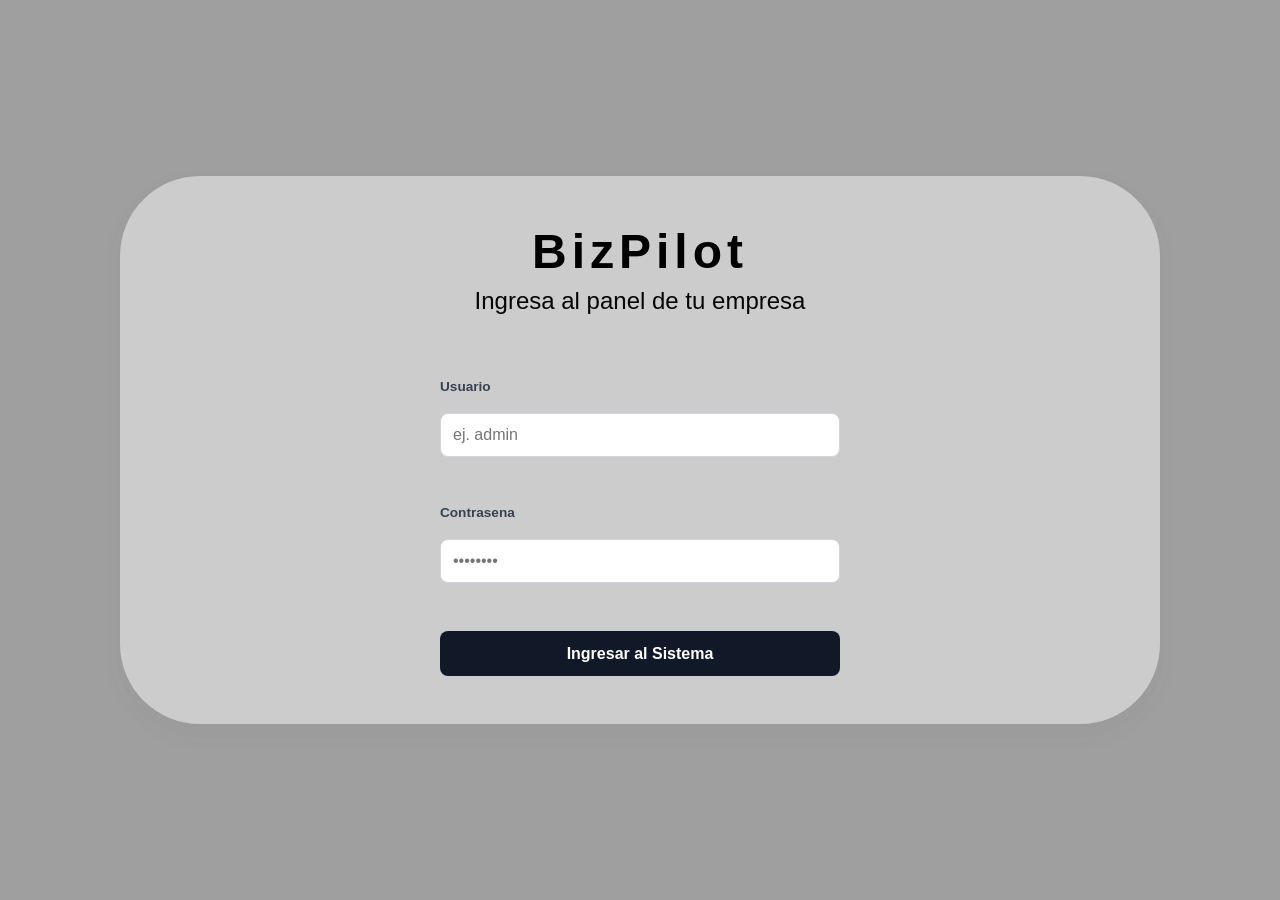
<file: index.html>
<!DOCTYPE html>
<html lang="es">
<head>
    <meta charset="UTF-8">
    <meta name="viewport" content="width=device-width, initial-scale=1.0">
    <title>BizPilot | Iniciar Sesion</title>
    <link rel="stylesheet" href="/static/styles.css">
</head>
<body>
    <div class="login-container">
        <div class="login-header">
            <h2>BizPilot</h2>
            <p>Ingresa al panel de tu empresa</p>
        </div>
        
        <form id="loginForm" onsubmit="iniciarSesion(event)">
            <div class="input-group">
                <label for="usuario">Usuario</label>
                <input type="text" id="usuario" placeholder="ej. admin" required>
            </div>
            
            <div class="input-group">
                <label for="password">Contrasena</label>
                <input type="password" id="password" placeholder="••••••••" required>
            </div>
            
            <button type="submit" id="btn-login">Ingresar al Sistema</button>
        </form>

        <div id="mensaje-error" class="oculto"></div>
    </div>

    <script src="/static/app.js"></script>
</body>
</html>
</file>
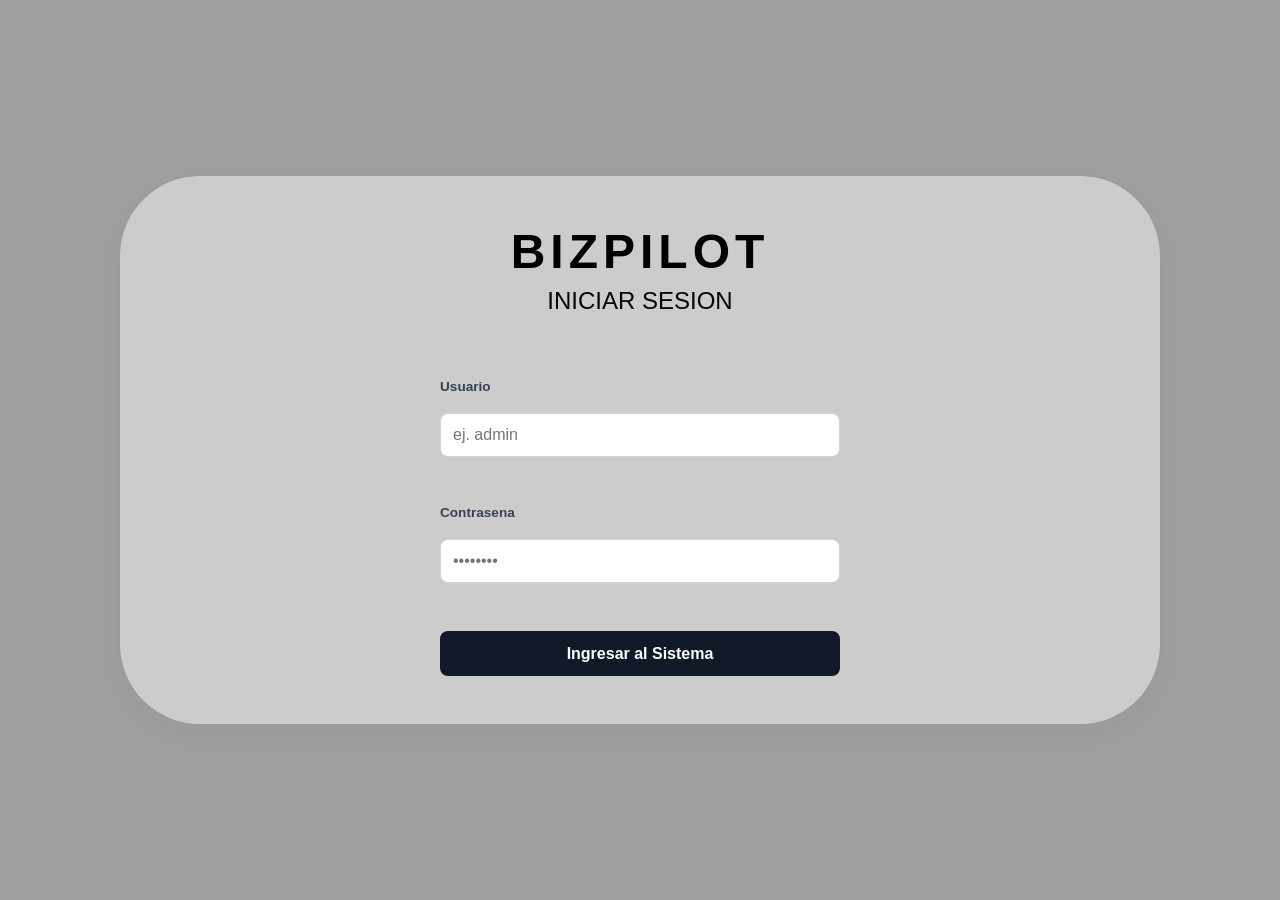
<file: templates/index.html>
<!DOCTYPE html>
<html lang="es">
<head>
    <meta charset="UTF-8">
    <meta name="viewport" content="width=device-width, initial-scale=1.0">
    <title>BizPilot | Iniciar Sesion</title>
    <link rel="stylesheet" href="/static/styles.css">
</head>
<body>
    <div class="login-container">
        <div class="login-header">
            <h2>BIZPILOT</h2>
            <p>INICIAR SESION</p>
        </div>
        
        <form id="loginForm" onsubmit="iniciarSesion(event)">
            <div class="input-group">
                <label for="usuario">Usuario</label>
                <input type="text" id="usuario" placeholder="ej. admin" required>
            </div>
            
            <div class="input-group">
                <label for="password">Contrasena</label>
                <input type="password" id="password" placeholder="••••••••" required>
            </div>
            
            <button type="submit" id="btn-login">Ingresar al Sistema</button>
        </form>

        <div id="mensaje-error" class="oculto"></div>
    </div>

    <script src="/static/app.js"></script>
</body>
</html>
</file>
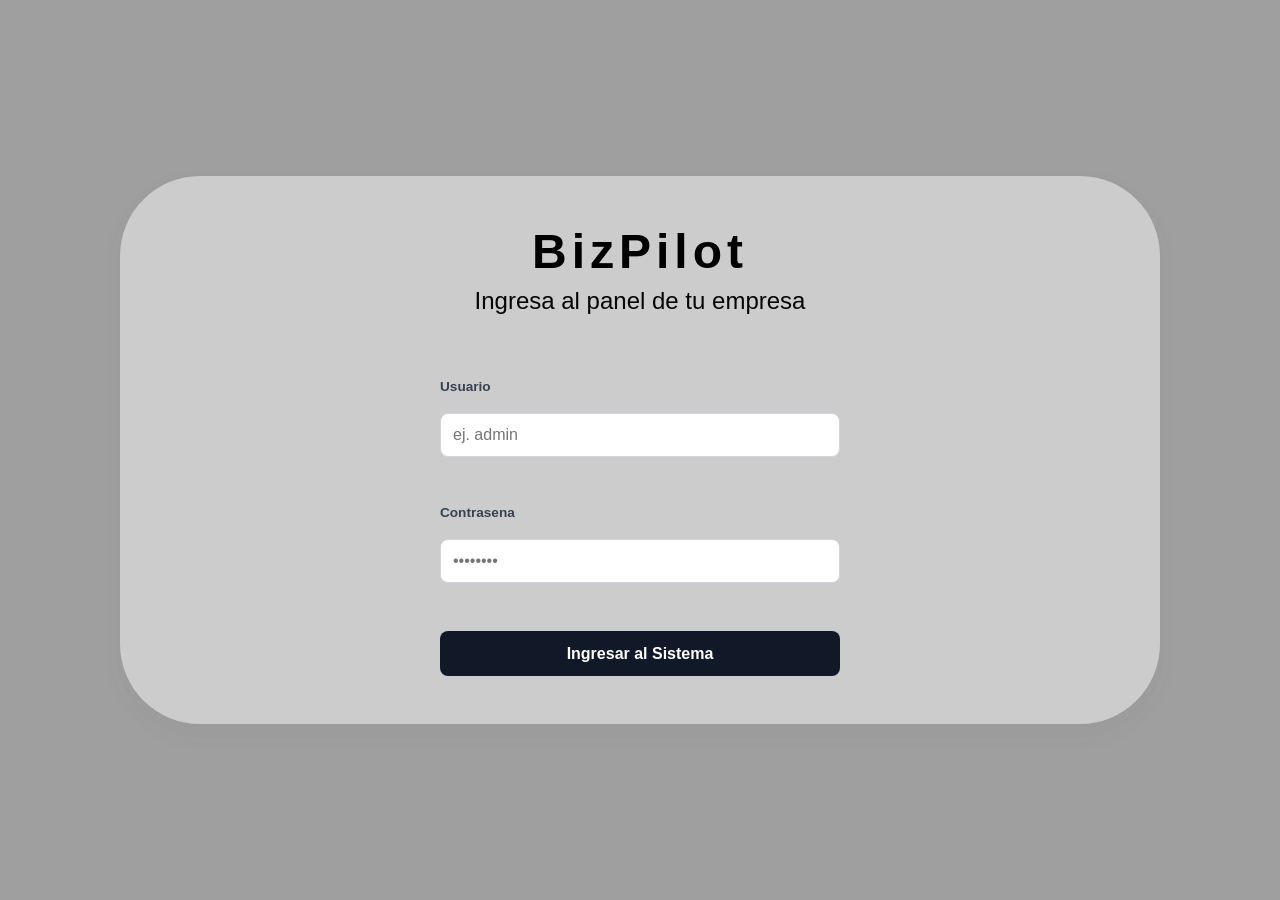
<file: templates/dashboard.html>
<!DOCTYPE html>
<html lang="es">
<head>
    <meta charset="UTF-8">
    <meta name="viewport" content="width=device-width, initial-scale=1.0">
    <title>BizPilot | Dashboard</title>
    <link rel="stylesheet" href="/static/dashboard_style.css?v=dashboard-financiero-20260811-1">
    <link rel="stylesheet" href="/static/crm_embudo.css?v=crm-completo-20260818-1">
    <link rel="stylesheet" href="/static/rrhh.css?v=rrhh-20260818-1">
    <link rel="stylesheet" href="/static/bizpilot_ia.css?v=bizpilot-ia-2">
</head>
<body>
    <header class="app-header">
        <div class="topbar">
            <div class="brand">
                <h2>BizPilot</h2>
                <span>Suite Empresarial</span>
            </div>

            <div class="session-controls">
                <h1>Panel de Control | <span id="empresa-nombre">Cargando empresa...</span></h1>
                <button type="button" class="btn-logout" onclick="cerrarSesion()">Cerrar sesion</button>
            </div>
        </div>

        <nav class="workspace-navigation" aria-label="Áreas y módulos de BizPilot">
            <div class="area-tabs" aria-label="Áreas principales">
                <button type="button" class="area-tab" data-area="operacion" aria-pressed="false">Operación</button>
                <button type="button" class="area-tab" data-area="finanzas" aria-pressed="false">Finanzas</button>
                <button type="button" class="area-tab" data-area="crm" aria-pressed="false">CRM</button>
                <button type="button" class="area-tab" data-area="rrhh" aria-pressed="false">RR. HH.</button>
                <button type="button" class="area-tab" data-area="copilot" aria-pressed="false">BizPilot IA</button>
            </div>

            <div class="module-navigation">
                <div class="module-select-wrapper">
                    <label class="module-select-label" for="selector-modulo">Módulo</label>
                    <select id="selector-modulo" class="module-select" aria-describedby="ruta-navegacion"></select>
                </div>

                <p id="ruta-navegacion" class="navigation-breadcrumb" aria-live="polite">
                    <span id="area-actual">Operación</span>
                    <span aria-hidden="true">/</span>
                    <strong id="modulo-actual">Punto de venta</strong>
                </p>
            </div>
        </nav>
    </header>

    <main class="main-content">

        <div id="vista-bienvenida" class="module-container">
            <h2>Resumen General</h2>
            <p>Selecciona un módulo en las pestañas superiores para comenzar.</p>
        </div>

        <div id="vista-inventario" class="module-container oculto">
            <div class="modulo-header">
                <h2>Inventario y Almacen</h2>
                <button class="btn-secondary" onclick="obtenerProductosAPI()">Actualizar Stock</button>
            </div>

            <div class="tabla-container">
                <table class="tabla-custom">
                    <thead>
                        <tr>
                            <th>SKU</th>
                            <th>Producto</th>
                            <th>Proveedor</th>
                            <th>Categoria</th>
                            <th>P. Compra</th>
                            <th>P. Venta</th>
                            <th>Stock</th>
                            <th>Estado</th>
                        </tr>
                    </thead>
                    <tbody id="tabla-productos-body">
                    </tbody>
                </table>
            </div>
        </div>

        <div id="vista-ventas" class="module-container oculto">
            <div class="modulo-header">
                <h2>Punto de Venta</h2>
            </div>
            
            <div class="pos-layout">
                <div class="pos-catalogo">
                    <div class="pos-quick-actions">
                        <div>
                            <strong>Venta sin inventario</strong>
                            <span>Agrega al ticket un producto que no está registrado en almacén.</span>
                        </div>
                        <button type="button" class="btn-primary" onclick="mostrarVentaRapida()">
                            + Venta rápida
                        </button>
                    </div>

                    <div id="form-venta-rapida" class="card-form quick-sale-form oculto">
                        <div class="quick-sale-heading">
                            <div>
                                <p class="eyebrow">Producto libre</p>
                                <h3>Agregar venta rápida</h3>
                            </div>
                            <button type="button" class="btn-secondary" onclick="ocultarVentaRapida()">Cerrar</button>
                        </div>

                        <form id="formVentaRapida" onsubmit="agregarVentaRapida(event)">
                            <div class="form-grid quick-sale-grid">
                                <div class="input-group quick-sale-client">
                                    <label for="venta-rapida-cliente">Cliente de la venta</label>
                                    <div class="quick-inline-control">
                                        <select id="venta-rapida-cliente" onchange="sincronizarClienteVentaRapida('rapida')">
                                            <option value="">Público general</option>
                                        </select>
                                        <button type="button" class="btn-inline-add" onclick="mostrarAltaClienteRapido()">
                                            + Nuevo
                                        </button>
                                    </div>
                                    <div id="venta-rapida-alta-cliente" class="quick-inline-create oculto">
                                        <label for="venta-rapida-cliente-nombre">Nombre del cliente nuevo</label>
                                        <input type="text" id="venta-rapida-cliente-nombre" maxlength="120" placeholder="Ej. Juan Pérez">
                                        <div class="quick-inline-actions">
                                            <button type="button" id="btn-guardar-cliente-rapido" class="btn-primary" onclick="guardarClienteRapido()">Guardar cliente</button>
                                            <button type="button" class="btn-secondary" onclick="ocultarAltaClienteRapido()">Cancelar</button>
                                        </div>
                                    </div>
                                    <small>El cliente se aplicará a todo el ticket.</small>
                                </div>
                                <div class="input-group quick-sale-name">
                                    <label for="venta-rapida-nombre">Producto</label>
                                    <input type="text" id="venta-rapida-nombre" maxlength="160" required placeholder="Ej. Crema facial">
                                    <label class="quick-save-option" for="venta-rapida-guardar-producto">
                                        <input type="checkbox" id="venta-rapida-guardar-producto" checked>
                                        <span>Agregar también a Inventario y almacén</span>
                                    </label>
                                    <small id="venta-rapida-producto-estado">Se guardará con SKU automático y existencia inicial de 0.</small>
                                </div>
                                <div class="input-group">
                                    <label for="venta-rapida-cantidad">Cantidad</label>
                                    <input type="number" id="venta-rapida-cantidad" min="1" step="1" value="1" required>
                                </div>
                                <div class="input-group">
                                    <label for="venta-rapida-precio">Precio de venta</label>
                                    <input type="number" id="venta-rapida-precio" min="0.01" step="0.01" required placeholder="0.00">
                                </div>
                                <div class="input-group">
                                    <label for="venta-rapida-costo">Costo unitario (opcional)</label>
                                    <input type="number" id="venta-rapida-costo" min="0" step="0.01" value="0">
                                </div>
                                <div class="input-group">
                                    <label for="venta-rapida-proveedor">Proveedor (opcional)</label>
                                    <select id="venta-rapida-proveedor">
                                        <option value="">Sin proveedor registrado</option>
                                    </select>
                                </div>
                                <div class="input-group">
                                    <label for="venta-rapida-lugar">Dónde se compró (opcional)</label>
                                    <input type="text" id="venta-rapida-lugar" maxlength="160" placeholder="Tienda, mercado o contacto">
                                </div>
                            </div>
                            <div class="form-actions">
                                <button type="submit" id="btn-agregar-venta-rapida" class="btn-primary">Agregar al ticket</button>
                                <button type="button" class="btn-secondary" onclick="ocultarVentaRapida()">Cancelar</button>
                            </div>
                        </form>
                    </div>

                    <input type="text" id="pos-buscador" class="pos-input-busqueda" placeholder="Buscar por nombre o SKU..." onkeyup="filtrarPOS()">
                    <div class="pos-grid" id="pos-grid-productos"></div>
                </div>

                <div class="pos-ticket">
                    <h3>Ticket Actual</h3>

                    <div class="pos-lista-carrito" id="pos-lista-carrito">
                        <p style="text-align:center; color:#9ca3af; margin-top:2rem;">El carrito está vacío</p>
                    </div>

                    <div class="input-group" style="margin-bottom: 0.75rem;">
                        <label>Cliente</label>
                        <select id="pos-cliente" onchange="sincronizarClienteVentaRapida('pos'); actualizarCondicionesVenta()">
                            <option value="">Público general</option>
                        </select>
                    </div>
                    <div class="input-group" style="margin-bottom: 0.75rem;">
                        <label>Condición de venta</label>
                        <select id="pos-tipo-venta" onchange="actualizarCondicionesVenta()">
                            <option value="Contado">Contado</option>
                            <option value="Credito">A crédito (CxC)</option>
                        </select>
                    </div>
                    <div class="input-group" style="margin-bottom: 1rem;">
                        <label id="pos-metodo-pago-label">Método de pago</label>
                        <select id="pos-metodo-pago" style="width: 100%; padding: 0.6rem; border: 1px solid #d1d5db; border-radius: 8px;" onchange="toggleCambio()">
                            <option value="Efectivo">Efectivo</option>
                            <option value="Tarjeta">Tarjeta</option>
                            <option value="Transferencia">Transferencia</option>
                        </select>
                    </div>

                    <div id="zona-credito-venta" class="credit-sale-panel oculto">
                        <div class="credit-sale-copy">
                            <strong id="pos-credito-cliente">Selecciona un cliente con crédito autorizado</strong>
                            <span id="pos-credito-condiciones">El plazo y el límite se toman del directorio de clientes.</span>
                        </div>
                        <div class="input-group" style="margin-bottom: 0;">
                            <label for="pos-abono-inicial">Abono inicial</label>
                            <input type="number" id="pos-abono-inicial" min="0" step="0.01" value="0" oninput="actualizarResumenCreditoVenta()">
                        </div>
                        <p id="pos-credito-resumen" class="credit-sale-summary">Saldo por cobrar: $0.00</p>
                    </div>
                    
                    <div class="pos-totales">
                        <h2>Total: $<span id="pos-total-monto">0.00</span></h2>
                        
                        <div id="zona-cambio" style="margin-bottom: 1rem; padding: 1rem; background: #f9fafb; border: 1px solid #e5e7eb; border-radius: 8px;">
                            <label style="font-size: 0.85rem; font-weight: 600; display: block; margin-bottom: 0.5rem;">Efectivo Recibido:</label>
                            <input type="number" id="pos-efectivo-recibido" style="width: 100%; padding: 0.75rem; border: 1px solid #d1d5db; border-radius: 6px; box-sizing: border-box; font-size: 1.1rem;" placeholder="0.00" oninput="calcularCambio()">
                            <h3 style="margin-top: 0.75rem; margin-bottom: 0; color: #10b981; display: flex; justify-content: space-between;">
                                <span>Cambio:</span> 
                                <span>$<span id="pos-cambio-monto">0.00</span></span>
                            </h3>
                        </div>

                        <button class="btn-primary pos-btn-cobrar" onclick="procesarVenta()">Vender</button>
                        <button class="btn-secondary pos-btn-cancelar" onclick="limpiarCarrito()">Cancelar Venta</button>
                    </div>
                </div>
            </div>
        </div>

        <div id="vista-historial-ventas" class="module-container oculto">
            <div class="modulo-header">
                <h2>Historial de Ventas</h2>
                <button class="btn-secondary" onclick="obtenerHistorialVentasAPI()">Actualizar Lista</button>
            </div>
            <div class="tabla-container">
                <table class="tabla-custom">
                    <thead>
                        <tr>
                            <th>ID Ticket</th>
                            <th>Fecha y Hora</th>
                            <th>Cliente</th>
                            <th>Total de Venta</th>
                            <th>Estado</th>
                        </tr>
                    </thead>
                    <tbody id="tabla-historial-body"></tbody>
                </table>
            </div>
        </div>

        <div id="vista-proveedores" class="module-container oculto">
            <div class="modulo-header">
                <h2>Directorio de Proveedores</h2>
                <button class="btn-primary" onclick="mostrarFormularioProveedor()">+ Nuevo Proveedor</button>
            </div>

            <div id="form-proveedor-container" class="card-form oculto">
                <h3>Registrar Proveedor</h3>
                <form id="formProveedor" onsubmit="guardarProveedor(event)">
                    <div class="form-grid">
                        <div class="input-group">
                            <label>Nombre Proveedor / Empresa</label>
                            <input type="text" id="prov-nombre" required>
                        </div>
                        <div class="input-group">
                            <label>Nombre del Contacto</label>
                            <input type="text" id="prov-contacto">
                        </div>
                        <div class="input-group">
                            <label>Telefono</label>
                            <input type="text" id="prov-telefono">
                        </div>
                        <div class="input-group">
                            <label>Correo Electronico</label>
                            <input type="email" id="prov-email">
                        </div>
                        <div class="input-group">
                            <label>¿Autoriza Compras a Crédito?</label>
                            <select id="prov-credito" style="width: 100%; padding: 0.75rem; border: 1px solid #d1d5db; border-radius: 8px;">
                                <option value="false">No (Solo Contado)</option>
                                <option value="true">Sí (Línea de Crédito activa)</option>
                            </select>
                        </div>
                    </div>
                    <div class="form-actions">
                        <button type="submit" class="btn-primary">Guardar Proveedor</button>
                        <button type="button" class="btn-secondary" onclick="ocultarFormularioProveedor()">Cancelar</button>
                    </div>
                </form>
            </div>

            <div class="tabla-container">
                <table class="tabla-custom">
                    <thead>
                        <tr>
                            <th>ID</th>
                            <th>Empresa / Proveedor</th>
                            <th>Contacto</th>
                            <th>Telefono</th>
                            <th>Email</th>
                            <th>Condición</th>
                        </tr>
                    </thead>
                    <tbody id="tabla-proveedores-body"></tbody>
                </table>
            </div>
        </div>

        <div id="vista-nueva-compra" class="module-container oculto">
            <div class="modulo-header">
                <h2>Registrar Compra y Entrada a Almacén</h2>
                <button class="btn-secondary" onclick="toggleFormNuevoProductoCompra()">+ Crear Producto Nuevo en Compra</button>
            </div>
            
            <div id="form-nuevo-prod-compra" class="card-form oculto">
                <h3>Datos del Producto Nuevo a Registrar</h3>
                <div class="form-grid">
                    <div class="input-group">
                        <label>SKU / Código</label>
                        <input type="text" id="nuevo-compra-sku">
                    </div>
                    <div class="input-group">
                        <label>Nombre del Producto</label>
                        <input type="text" id="nuevo-compra-nombre">
                    </div>
                    <div class="input-group">
                        <label>Categoría</label>
                        <input type="text" id="nuevo-compra-categoria">
                    </div>
                    <div class="input-group">
                        <label>Precio Compra (Costo)</label>
                        <input type="number" step="0.01" id="nuevo-compra-costo">
                    </div>
                    <div class="input-group">
                        <label>Precio Venta Sugerido</label>
                        <input type="number" step="0.01" id="nuevo-compra-venta">
                    </div>
                    <div class="input-group">
                        <label>Cantidad Comprada</label>
                        <input type="number" id="nuevo-compra-cantidad" value="1">
                    </div>
                </div>
                <div class="form-actions">
                    <button type="button" class="btn-primary" onclick="agregarNuevoProductoACompra()">Agregar a la Orden</button>
                    <button type="button" class="btn-secondary" onclick="toggleFormNuevoProductoCompra()">Cancelar</button>
                </div>
            </div>

            <div class="pos-layout">
                <div class="pos-catalogo">
                    <div class="input-group" style="margin-bottom: 1rem;">
                        <label>1. Proveedor registrado (opcional)</label>
                        <select id="compra-proveedor" class="pos-input-busqueda" style="margin-bottom: 0;" onchange="actualizarOrigenCompra()">
                            <option value="">Cargando proveedores...</option>
                        </select>
                    </div>

                    <div class="input-group" style="margin-bottom: 1rem;">
                        <label for="compra-lugar">Dónde se compró</label>
                        <input type="text" id="compra-lugar" maxlength="160" placeholder="Obligatorio si no seleccionas proveedor">
                    </div>

                    <label style="font-size: 0.85rem; font-weight: 600; color: #374151;">2. Selecciona un producto existente para reabastecer</label>
                    <input type="text" id="compra-buscador" class="pos-input-busqueda" placeholder="Buscar por nombre o SKU..." onkeyup="filtrarCompraProductos()" style="margin-top: 0.5rem;">
                    
                    <div class="pos-grid" id="compra-grid-productos"></div>
                </div>

                <div class="pos-ticket">
                    <h3>Orden de Compra</h3>
                    
                    <div style="display: grid; grid-template-columns: repeat(auto-fit, minmax(140px, 1fr)); gap: 0.75rem; margin-bottom: 1rem; background: #ffffff; padding: 0.75rem; border-radius: 8px; border: 1px solid #e5e7eb;">
                        <div class="input-group" style="margin-bottom: 0;">
                            <label>Forma de Pago</label>
                            <select id="compra-tipo" style="width: 100%; padding: 0.5rem; border: 1px solid #d1d5db; border-radius: 6px;" onchange="toggleCamposCreditoCompra()">
                                <option value="Contado">Contado</option>
                                <option value="Credito">A Crédito (CXP)</option>
                            </select>
                        </div>
                        
                        <div class="input-group" style="margin-bottom: 0;">
                            <label>Medio de Pago</label>
                            <select id="compra-medio-pago" style="width: 100%; padding: 0.5rem; border: 1px solid #d1d5db; border-radius: 6px;">
                                <option value="Transferencia">Transferencia</option>
                                <option value="Efectivo">Efectivo</option>
                                <option value="Tarjeta">Tarjeta</option>
                            </select>
                        </div>

                        <div class="input-group div-credito-compra oculto" style="margin-bottom: 0;">
                            <label>Plazo (Días)</label>
                            <input type="number" id="compra-dias-credito" style="width: 100%; padding: 0.5rem; border: 1px solid #d1d5db; border-radius: 6px; box-sizing: border-box;" placeholder="30" value="30">
                        </div>

                        <div class="input-group div-credito-compra oculto" style="margin-bottom: 0;">
                            <label>Abono Inicial ($)</label>
                            <input type="number" step="0.01" id="compra-monto-pagado" style="width: 100%; padding: 0.5rem; border: 1px solid #d1d5db; border-radius: 6px; box-sizing: border-box;" placeholder="0.00" value="0.00">
                        </div>
                    </div>

                    <div class="pos-lista-carrito" id="compra-lista-carrito">
                        <p style="text-align:center; color:#9ca3af; margin-top:2rem;">La orden está vacía</p>
                    </div>
                    <div class="pos-totales">
                        <h2>Total a Pagar: $<span id="compra-total-monto">0.00</span></h2>
                        <button class="btn-primary pos-btn-cobrar" onclick="procesarOrdenCompra()">Confirmar Entrada a Almacén</button>
                        <button class="btn-secondary pos-btn-cancelar" onclick="limpiarCarritoCompra()">Cancelar Orden</button>
                    </div>
                </div>
            </div>
        </div>

        <div id="vista-fin-resumen" class="module-container oculto">
            <div class="modulo-header financial-dashboard-header">
                <div>
                    <p class="eyebrow">Resultado operativo</p>
                    <h2>Dashboard Financiero</h2>
                    <p id="fin-dashboard-periodo" class="financial-dashboard-period">Mes actual</p>
                </div>
                <button type="button" id="btn-actualizar-dashboard-financiero" class="btn-secondary" onclick="obtenerDashboardFinanciero()">
                    Actualizar
                </button>
            </div>

            <p class="financial-dashboard-note">
                Los ingresos corresponden al total vendido en la fecha de cada venta. Los cobros de CxC no se suman otra vez.
            </p>

            <div class="financial-kpi-grid" aria-label="Resumen financiero del mes actual">
                <article class="financial-kpi-card income">
                    <span>Ingresos por ventas</span>
                    <strong id="fin-dashboard-ingresos">$0.00</strong>
                    <small>Ventas registradas este mes</small>
                </article>
                <article class="financial-kpi-card expense">
                    <span>Gastos</span>
                    <strong id="fin-dashboard-gastos">$0.00</strong>
                    <small>Salidas registradas este mes</small>
                </article>
                <article id="fin-dashboard-utilidad-card" class="financial-kpi-card net">
                    <span>Ganancia neta estimada</span>
                    <strong id="fin-dashboard-utilidad">$0.00</strong>
                    <small>Ingresos menos gastos registrados</small>
                </article>
            </div>

            <div class="financial-chart-legend" aria-label="Series de las gráficas">
                <span><i class="legend-income"></i>Ingresos</span>
                <span><i class="legend-expense"></i>Gastos</span>
                <span><i class="legend-net"></i>Resultado neto</span>
            </div>

            <section class="financial-chart-card" aria-labelledby="fin-dashboard-diario-titulo">
                <div class="financial-chart-heading">
                    <div>
                        <h3 id="fin-dashboard-diario-titulo">Historial diario</h3>
                        <p>Últimos 30 días, incluido hoy</p>
                    </div>
                </div>
                <div id="fin-dashboard-grafica-diaria" class="financial-chart-scroll" aria-live="polite">
                    <p class="financial-chart-empty">Cargando movimientos diarios...</p>
                </div>
            </section>

            <section class="financial-chart-card" aria-labelledby="fin-dashboard-mensual-titulo">
                <div class="financial-chart-heading">
                    <div>
                        <h3 id="fin-dashboard-mensual-titulo">Historial mensual</h3>
                        <p>Últimos 12 meses, incluido el actual</p>
                    </div>
                </div>
                <div id="fin-dashboard-grafica-mensual" class="financial-chart-scroll" aria-live="polite">
                    <p class="financial-chart-empty">Cargando movimientos mensuales...</p>
                </div>
            </section>

            <p id="fin-dashboard-estado" class="financial-dashboard-status" role="status" aria-live="polite"></p>
        </div>

        <div id="vista-fin-gastos" class="module-container oculto">
            <div class="modulo-header">
                <h2>Gastos</h2>
                <button type="button" class="btn-primary" onclick="mostrarFormularioGasto()">+ Registrar gasto</button>
            </div>

            <div id="form-gasto-container" class="card-form oculto">
                <h3>Registrar gasto manual</h3>
                <form id="form-gasto" onsubmit="guardarGastoManual(event)">
                    <div class="form-grid">
                        <div class="input-group">
                            <label for="gasto-categoria">Categoría</label>
                            <select id="gasto-categoria" required>
                                <option value="">Selecciona una categoría</option>
                                <option value="Renta">Renta</option>
                                <option value="Servicios">Servicios</option>
                                <option value="Nómina">Nómina</option>
                                <option value="Transporte">Transporte</option>
                                <option value="Marketing">Marketing</option>
                                <option value="Mantenimiento">Mantenimiento</option>
                                <option value="Impuestos">Impuestos</option>
                                <option value="Otro">Otro</option>
                            </select>
                        </div>

                        <div class="input-group">
                            <label for="gasto-tipo">Tipo de gasto</label>
                            <select id="gasto-tipo" required>
                                <option value="Fijo">Fijo</option>
                                <option value="Variable">Variable</option>
                            </select>
                        </div>

                        <div class="input-group">
                            <label for="gasto-concepto">Concepto</label>
                            <input type="text" id="gasto-concepto" minlength="2" maxlength="160" required placeholder="Ej. Recibo de luz">
                        </div>

                        <div class="input-group">
                            <label for="gasto-monto">Monto</label>
                            <input type="number" id="gasto-monto" min="0.01" step="0.01" required>
                        </div>

                        <div class="input-group">
                            <label for="gasto-fecha">Fecha del gasto</label>
                            <input type="date" id="gasto-fecha" required>
                        </div>

                        <div class="input-group">
                            <label for="gasto-metodo">Método de pago</label>
                            <select id="gasto-metodo" required>
                                <option value="Efectivo">Efectivo</option>
                                <option value="Transferencia">Transferencia</option>
                                <option value="Tarjeta">Tarjeta</option>
                                <option value="Deposito">Depósito</option>
                                <option value="Otro">Otro</option>
                            </select>
                        </div>

                        <div class="input-group">
                            <label for="gasto-referencia">Referencia</label>
                            <input type="text" id="gasto-referencia" maxlength="80" placeholder="Folio, transferencia, recibo...">
                        </div>

                        <div class="input-group">
                            <label for="gasto-notas">Notas</label>
                            <textarea id="gasto-notas" maxlength="250" rows="3" placeholder="Información adicional"></textarea>
                        </div>
                    </div>

                    <div class="form-actions">
                        <button type="submit" class="btn-primary">Guardar gasto</button>
                        <button type="button" class="btn-secondary" onclick="ocultarFormularioGasto()">Cancelar</button>
                    </div>
                </form>
            </div>

            <div class="finance-summary-grid" aria-label="Resumen de gastos">
                <article class="finance-summary-card danger">
                    <span>Total de salidas</span>
                    <strong id="gastos-resumen-total">$0.00</strong>
                </article>
                <article class="finance-summary-card">
                    <span>Compras y CxP</span>
                    <strong id="gastos-resumen-compras">$0.00</strong>
                </article>
                <article class="finance-summary-card">
                    <span>Gastos operativos</span>
                    <strong id="gastos-resumen-operativos">$0.00</strong>
                </article>
                <article class="finance-summary-card">
                    <span>Movimientos</span>
                    <strong id="gastos-resumen-movimientos">0</strong>
                </article>
            </div>

            <div class="client-filters" aria-label="Filtros de gastos">
                <div class="input-group">
                    <label for="gastos-fecha-inicio">Desde</label>
                    <input type="date" id="gastos-fecha-inicio" onchange="filtrarGastos()">
                </div>
                <div class="input-group">
                    <label for="gastos-fecha-fin">Hasta</label>
                    <input type="date" id="gastos-fecha-fin" onchange="filtrarGastos()">
                </div>
                <div class="input-group">
                    <label for="gastos-filtro-origen">Origen</label>
                    <select id="gastos-filtro-origen" onchange="filtrarGastos()">
                        <option value="todos">Todos</option>
                        <option value="Compras">Compras</option>
                        <option value="CxP">Cuentas por pagar</option>
                        <option value="Manual">Captura manual</option>
                    </select>
                </div>
                <div class="input-group">
                    <label for="gastos-filtro-tipo">Tipo</label>
                    <select id="gastos-filtro-tipo" onchange="filtrarGastos()">
                        <option value="todos">Todos</option>
                        <option value="Fijo">Fijo</option>
                        <option value="Variable">Variable</option>
                    </select>
                </div>
                <div class="input-group">
                    <label for="gastos-filtro-categoria">Categoría</label>
                    <select id="gastos-filtro-categoria" onchange="filtrarGastos()">
                        <option value="todos">Todas</option>
                    </select>
                </div>
                <div class="input-group">
                    <label for="gastos-filtro-metodo">Método</label>
                    <select id="gastos-filtro-metodo" onchange="filtrarGastos()">
                        <option value="todos">Todos</option>
                    </select>
                </div>
                <div class="input-group client-search">
                    <label for="gastos-busqueda">Buscar</label>
                    <input type="search" id="gastos-busqueda" placeholder="Concepto, folio o notas" oninput="filtrarGastos()">
                </div>
                <button type="button" class="btn-secondary client-refresh" onclick="restablecerFiltrosGastos()">Este mes</button>
            </div>

            <p id="gastos-resumen-registros" class="table-summary" aria-live="polite"></p>

            <div class="tabla-container">
                <table class="tabla-custom">
                    <thead>
                        <tr>
                            <th>Fecha</th>
                            <th>Origen</th>
                            <th>Tipo</th>
                            <th>Categoría</th>
                            <th>Concepto</th>
                            <th>Folio / referencia</th>
                            <th>Método</th>
                            <th>Notas</th>
                            <th>Monto</th>
                            <th>Acción</th>
                        </tr>
                    </thead>
                    <tbody id="tabla-gastos-body"></tbody>
                </table>
            </div>
        </div>

        <div id="vista-fin-ingresos" class="module-container oculto">
    <div class="modulo-header financial-dashboard-header">
        <div>
            <p class="eyebrow">Ventas, clientes y productos</p>
            <h2>Análisis de ingresos</h2>
            <p class="financial-dashboard-period">
                Consulta cuánto se vendió, cuánto se cobró y qué saldo continúa pendiente.
            </p>
        </div>

        <button
            type="button"
            id="btn-actualizar-analisis-ingresos"
            class="btn-secondary"
        >
            Actualizar
        </button>
    </div>

    <p class="financial-dashboard-note">
        El total vendido se calcula con las ventas del periodo seleccionado.
        Los abonos de Cuentas por cobrar se incluyen dentro de lo cobrado,
        pero no se suman como ventas nuevas.
    </p>

    <!-- FILTROS -->
    <div class="client-filters" aria-label="Filtros del análisis de ingresos">
        <div class="input-group">
            <label for="ingresos-fecha-inicio">Desde</label>
            <input type="date" id="ingresos-fecha-inicio">
        </div>

        <div class="input-group">
            <label for="ingresos-fecha-fin">Hasta</label>
            <input type="date" id="ingresos-fecha-fin">
        </div>

        <div class="input-group client-search">
            <label for="ingresos-busqueda">Buscar cliente o producto</label>
            <input
                type="search"
                id="ingresos-busqueda"
                placeholder="Nombre del cliente, producto o folio"
            >
        </div>

        <button
            type="button"
            id="btn-restablecer-filtros-ingresos"
            class="btn-secondary client-refresh"
        >
            Este mes
        </button>
    </div>

    <!-- RESUMEN GENERAL -->
    <div class="finance-summary-grid" aria-label="Resumen de ingresos">
        <article class="finance-summary-card success">
            <span>Total vendido</span>
            <strong id="ingresos-total-vendido">$0.00</strong>
        </article>

        <article class="finance-summary-card success">
            <span>Total cobrado</span>
            <strong id="ingresos-total-cobrado">$0.00</strong>
        </article>

        <article class="finance-summary-card danger">
            <span>Saldo pendiente</span>
            <strong id="ingresos-total-pendiente">$0.00</strong>
        </article>

        <article class="finance-summary-card">
            <span>Ticket promedio</span>
            <strong id="ingresos-ticket-promedio">$0.00</strong>
        </article>
    </div>

    <p
        id="ingresos-estado"
        class="financial-dashboard-status"
        role="status"
        aria-live="polite"
    ></p>

    <!-- RESUMEN POR CLIENTE -->
    <section
        class="financial-chart-card"
        aria-labelledby="ingresos-clientes-titulo"
    >
        <div class="financial-chart-heading">
            <h3 id="ingresos-clientes-titulo">
                Compras por cliente
            </h3>

            <p>
                Incluye clientes registrados y Público general.
                Selecciona un registro para ver sus compras agrupadas por día.
            </p>
        </div>

        <p
            id="ingresos-clientes-resumen"
            class="table-summary"
            aria-live="polite"
        ></p>

        <div class="tabla-container">
            <table class="tabla-custom">
                <thead>
                    <tr>
                        <th>Cliente</th>
                        <th>Compras</th>
                        <th>Total comprado</th>
                        <th>Total cobrado</th>
                        <th>Pendiente</th>
                        <th>Última compra</th>
                        <th>Desglose</th>
                    </tr>
                </thead>

                <tbody id="tabla-ingresos-clientes-body">
                    <tr>
                        <td colspan="7" style="text-align: center; color: #6b7280;">
                            Esperando información del análisis...
                        </td>
                    </tr>
                </tbody>
            </table>
        </div>
    </section>

    <!-- DETALLE DEL CLIENTE -->
    <section
        id="ingresos-detalle-cliente"
        class="card-form oculto"
        aria-labelledby="ingresos-detalle-cliente-nombre"
    >
        <div class="cxc-detail-header">
            <div>
                <p id="ingresos-detalle-cliente-tipo" class="eyebrow">
                    Cliente
                </p>

                <h3 id="ingresos-detalle-cliente-nombre">
                    Detalle de compras
                </h3>
            </div>

            <button
                type="button"
                id="btn-cerrar-detalle-ingresos"
                class="btn-secondary"
            >
                Cerrar
            </button>
        </div>

        <div class="cxc-account-summary">
            <div>
                <span>Días con compras</span>
                <strong id="ingresos-detalle-dias">0</strong>
            </div>

            <div>
                <span>Total comprado</span>
                <strong id="ingresos-detalle-total">$0.00</strong>
            </div>

            <div>
                <span>Total cobrado</span>
                <strong
                    id="ingresos-detalle-cobrado"
                    class="amount-positive"
                >
                    $0.00
                </strong>
            </div>

            <div>
                <span>Pendiente</span>
                <strong
                    id="ingresos-detalle-pendiente"
                    class="amount-negative"
                >
                    $0.00
                </strong>
            </div>
        </div>

        <div class="tabla-container">
            <table class="tabla-custom">
                <thead>
                    <tr>
                        <th>Fecha</th>
                        <th>Ventas</th>
                        <th>Productos comprados</th>
                        <th>Total del día</th>
                        <th>Cobrado</th>
                        <th>Pendiente</th>
                    </tr>
                </thead>

                <tbody id="tabla-ingresos-detalle-cliente-body"></tbody>
            </table>
        </div>
    </section>

    <!-- PRODUCTOS VENDIDOS -->
    <section
        class="financial-chart-card"
        aria-labelledby="ingresos-productos-titulo"
    >
        <div class="financial-chart-heading">
            <h3 id="ingresos-productos-titulo">
                Productos vendidos
            </h3>

            <p>
                Productos de inventario y artículos capturados mediante Venta rápida.
            </p>
        </div>

        <p
            id="ingresos-productos-resumen"
            class="table-summary"
            aria-live="polite"
        ></p>

        <div class="tabla-container">
            <table class="tabla-custom">
                <thead>
                    <tr>
                        <th>Producto</th>
                        <th>SKU / tipo</th>
                        <th>Unidades</th>
                        <th>Ventas</th>
                        <th>Precio promedio</th>
                        <th>Total vendido</th>
                        <th>Participación</th>
                    </tr>
                </thead>

                <tbody id="tabla-ingresos-productos-body">
                    <tr>
                        <td colspan="7" style="text-align: center; color: #6b7280;">
                            Esperando información de productos...
                        </td>
                    </tr>
                </tbody>
            </table>
        </div>
    </section>

    <!-- HISTORIAL DIARIO -->
    <section
        class="financial-chart-card"
        aria-labelledby="ingresos-diario-titulo"
    >
        <div class="financial-chart-heading">
            <h3 id="ingresos-diario-titulo">
                Resumen diario
            </h3>

            <p>
                Consolidado de ventas, clientes, cobros y saldos por fecha de venta.
            </p>
        </div>

        <p
            id="ingresos-diario-resumen"
            class="table-summary"
            aria-live="polite"
        ></p>

        <div class="tabla-container">
            <table class="tabla-custom">
                <thead>
                    <tr>
                        <th>Fecha</th>
                        <th>Ventas</th>
                        <th>Clientes</th>
                        <th>Total vendido</th>
                        <th>Total cobrado</th>
                        <th>Pendiente</th>
                    </tr>
                </thead>

                <tbody id="tabla-ingresos-diario-body">
                    <tr>
                        <td colspan="6" style="text-align: center; color: #6b7280;">
                            Esperando información diaria...
                        </td>
                    </tr>
                </tbody>
            </table>
        </div>
    </section>
</div>

        <div id="vista-fin-cxp" class="module-container oculto">
            <div class="modulo-header">
                <h2>Cuentas por Pagar (Proveedores)</h2>
                <button class="btn-secondary" onclick="obtenerCXPAPI()">Actualizar Lista</button>
            </div>

            <div id="modal-pagos-cxp" class="card-form oculto" style="border-left: 4px solid #3b82f6;">
                <div style="display: flex; justify-content: space-between; align-items: center;">
                    <h3>Detalle y Abonos: Compra #<span id="cxp-detalle-id"></span></h3>
                    <button class="btn-secondary" onclick="cerrarModalCXP()">Cerrar</button>
                </div>
                
                <div style="display: flex; gap: 2rem; margin-top: 1rem;">
                    <div style="flex: 2;">
                        <h4 style="margin-top: 0;">Historial de Pagos</h4>
                        <table class="tabla-custom">
                            <thead>
                                <tr>
                                    <th>Fecha</th>
                                    <th>Medio</th>
                                    <th>Monto</th>
                                </tr>
                            </thead>
                            <tbody id="cxp-historial-body"></tbody>
                        </table>
                    </div>
                    
                    <div style="flex: 1; background: #f3f4f6; padding: 1rem; border-radius: 8px;" id="caja-nuevo-abono">
                        <h4 style="margin-top: 0;">Registrar Nuevo Abono</h4>
                        <div class="input-group">
                            <label>Monto a Abonar ($)</label>
                            <input type="number" step="0.01" id="abono-monto" required>
                        </div>
                        <div class="input-group">
                            <label>Medio de Pago</label>
                            <select id="abono-medio">
                                <option value="Transferencia">Transferencia</option>
                                <option value="Efectivo">Efectivo</option>
                                <option value="Tarjeta">Tarjeta</option>
                            </select>
                        </div>
                        <button class="btn-primary" style="width: 100%; margin-top: 0.5rem;" onclick="procesarAbonoCXP()">Guardar Abono</button>
                    </div>
                </div>
            </div>
            
            <div class="tabla-container">
                <table class="tabla-custom">
                    <thead>
                        <tr>
                            <th>Folio</th>
                            <th>Proveedor</th>
                            <th>Plazo</th>
                            <th>Total Deuda</th>
                            <th>Pagado</th>
                            <th>Saldo Pendiente</th>
                            <th>Estado</th>
                            <th>Acción</th>
                        </tr>
                    </thead>
                    <tbody id="tabla-cxp-body">
                    </tbody>
                </table>
            </div>
        </div>

        <div id="vista-fin-comprobantes" class="module-container oculto">
    <div class="modulo-header financial-dashboard-header">
        <div>
            <p class="eyebrow">Documentos internos</p>

            <h2>Comprobantes</h2>

            <p class="financial-dashboard-period">
                Consulta y descarga comprobantes informativos de los
                pagos registrados en BizPilot.
            </p>
        </div>

        <button
            type="button"
            id="btn-actualizar-comprobantes"
            class="btn-secondary"
        >
            Actualizar
        </button>
    </div>

    <p class="financial-dashboard-note">
        Estos documentos son comprobantes internos de pago.
        No tienen validez fiscal y no sustituyen un CFDI.
    </p>

    <!-- FILTROS -->
    <div
        class="client-filters"
        aria-label="Filtros de comprobantes"
    >
        <div class="input-group">
            <label for="comprobantes-fecha-inicio">
                Desde
            </label>

            <input
                type="date"
                id="comprobantes-fecha-inicio"
            >
        </div>

        <div class="input-group">
            <label for="comprobantes-fecha-fin">
                Hasta
            </label>

            <input
                type="date"
                id="comprobantes-fecha-fin"
            >
        </div>

        <div class="input-group client-search">
            <label for="comprobantes-busqueda">
                Buscar comprobante
            </label>

            <input
                type="search"
                id="comprobantes-busqueda"
                placeholder="Cliente, folio, producto o referencia"
            >
        </div>

        <button
            type="button"
            id="btn-restablecer-comprobantes"
            class="btn-secondary client-refresh"
        >
            Este mes
        </button>
    </div>

    <!-- RESUMEN -->
    <div
        class="finance-summary-grid"
        aria-label="Resumen de comprobantes"
    >
        <article class="finance-summary-card">
            <span>Total de comprobantes</span>

            <strong id="comprobantes-total-registros">
                0
            </strong>
        </article>

        <article class="finance-summary-card success">
            <span>Importe comprobado</span>

            <strong id="comprobantes-importe-total">
                $0.00
            </strong>
        </article>

        <article class="finance-summary-card">
            <span>Ventas de contado</span>

            <strong id="comprobantes-total-ventas">
                0
            </strong>
        </article>

        <article class="finance-summary-card success">
            <span>Anticipos y abonos</span>

            <strong id="comprobantes-total-cxc">
                0
            </strong>
        </article>
    </div>

    <p
        id="comprobantes-estado"
        class="financial-dashboard-status"
        role="status"
        aria-live="polite"
    ></p>

    <!-- SELECTOR DE APARTADO -->
    <div
        class="comprobantes-tabs"
        role="tablist"
        aria-label="Tipos de comprobantes"
    >
        <button
            type="button"
            id="btn-comprobantes-publico"
            class="btn-primary"
            role="tab"
            aria-selected="true"
            aria-controls="comprobantes-panel-publico"
            onclick="cambiarPestanaComprobantes('publico')"
        >
            Público general
            (<span id="comprobantes-conteo-publico">0</span>)
        </button>

        <button
            type="button"
            id="btn-comprobantes-clientes"
            class="btn-secondary"
            role="tab"
            aria-selected="false"
            aria-controls="comprobantes-panel-clientes"
            onclick="cambiarPestanaComprobantes('clientes')"
        >
            Ventas a clientes
            (<span id="comprobantes-conteo-clientes">0</span>)
        </button>

        <button
            type="button"
            id="btn-comprobantes-cxc"
            class="btn-secondary"
            role="tab"
            aria-selected="false"
            aria-controls="comprobantes-panel-cxc"
            onclick="cambiarPestanaComprobantes('cxc')"
        >
            Cuentas por cobrar
            (<span id="comprobantes-conteo-cxc">0</span>)
        </button>
    </div>

    <!-- PÚBLICO GENERAL -->
    <section
        id="comprobantes-panel-publico"
        class="financial-chart-card"
        role="tabpanel"
        aria-labelledby="btn-comprobantes-publico"
    >
        <div class="financial-chart-heading">
            <h3>Ventas a Público general</h3>

            <p>
                Comprobantes de ventas de contado realizadas
                sin seleccionar un cliente registrado.
            </p>
        </div>

        <p
            id="comprobantes-resumen-publico"
            class="table-summary"
            aria-live="polite"
        ></p>

        <div class="tabla-container">
            <table class="tabla-custom">
                <thead>
                    <tr>
                        <th>Folio</th>
                        <th>Fecha</th>
                        <th>Productos</th>
                        <th>Método de pago</th>
                        <th>Importe recibido</th>
                        <th>Comprobante</th>
                    </tr>
                </thead>

                <tbody id="tabla-comprobantes-publico-body">
                    <tr>
                        <td
                            colspan="6"
                            style="text-align:center; color:#6b7280;"
                        >
                            Esperando información de ventas...
                        </td>
                    </tr>
                </tbody>
            </table>
        </div>
    </section>

    <!-- VENTAS A CLIENTES -->
    <section
        id="comprobantes-panel-clientes"
        class="financial-chart-card oculto"
        role="tabpanel"
        aria-labelledby="btn-comprobantes-clientes"
    >
        <div class="financial-chart-heading">
            <h3>Ventas a clientes</h3>

            <p>
                Comprobantes de ventas de contado asociadas
                a un cliente registrado.
            </p>
        </div>

        <p
            id="comprobantes-resumen-clientes"
            class="table-summary"
            aria-live="polite"
        ></p>

        <div class="tabla-container">
            <table class="tabla-custom">
                <thead>
                    <tr>
                        <th>Folio</th>
                        <th>Fecha</th>
                        <th>Cliente</th>
                        <th>Productos</th>
                        <th>Método de pago</th>
                        <th>Importe recibido</th>
                        <th>Comprobante</th>
                    </tr>
                </thead>

                <tbody id="tabla-comprobantes-clientes-body">
                    <tr>
                        <td
                            colspan="7"
                            style="text-align:center; color:#6b7280;"
                        >
                            Esperando información de clientes...
                        </td>
                    </tr>
                </tbody>
            </table>
        </div>
    </section>

    <!-- CUENTAS POR COBRAR -->
    <section
        id="comprobantes-panel-cxc"
        class="financial-chart-card oculto"
        role="tabpanel"
        aria-labelledby="btn-comprobantes-cxc"
    >
        <div class="financial-chart-heading">
            <h3>Pagos de Cuentas por cobrar</h3>

            <p>
                Un comprobante independiente por cada anticipo
                o abono registrado.
            </p>
        </div>

        <p
            id="comprobantes-resumen-cxc"
            class="table-summary"
            aria-live="polite"
        ></p>

        <div class="tabla-container">
            <table class="tabla-custom">
                <thead>
                    <tr>
                        <th>Folio</th>
                        <th>Fecha de pago</th>
                        <th>Cliente</th>
                        <th>Venta</th>
                        <th>Concepto</th>
                        <th>Método</th>
                        <th>Importe</th>
                        <th>Saldo posterior</th>
                        <th>Comprobante</th>
                    </tr>
                </thead>

                <tbody id="tabla-comprobantes-cxc-body">
                    <tr>
                        <td
                            colspan="9"
                            style="text-align:center; color:#6b7280;"
                        >
                            Esperando información de pagos...
                        </td>
                    </tr>
                </tbody>
            </table>
        </div>
    </section>

    <!-- VISTA PREVIA -->
    <section
        id="comprobante-vista-previa"
        class="card-form oculto"
        aria-labelledby="comprobante-vista-previa-titulo"
    >
        <div class="cxc-detail-header">
            <div>
                <p class="eyebrow">
                    Vista previa
                </p>

                <h3 id="comprobante-vista-previa-titulo">
                    Comprobante de pago
                </h3>
            </div>

            <div>
                <button
                    type="button"
                    id="btn-descargar-comprobante"
                    class="btn-primary"
                >
                    Descargar / imprimir PDF
                </button>

                <button
                    type="button"
                    id="btn-cerrar-comprobante"
                    class="btn-secondary"
                >
                    Cerrar
                </button>
            </div>
        </div>

        <div
            id="comprobante-contenido"
            class="comprobante-documento"
        >
            <p>
                Selecciona un comprobante para visualizarlo.
            </p>
        </div>
    </section>
</div>

        <div id="vista-clientes" class="module-container oculto">
            <div class="modulo-header">
                <h2>Directorio de Clientes</h2>
                <button type="button" class="btn-primary" onclick="mostrarFormularioCliente()">+ Nuevo Cliente</button>
            </div>

            <div id="form-cliente-container" class="card-form oculto">
                <h3 id="form-cliente-titulo">Registrar Cliente</h3>
                <form id="formCliente" onsubmit="guardarCliente(event)">
                    <div class="form-grid">
                        <div class="input-group">
                            <label for="cliente-nombre">Nombre completo / Razón social</label>
                            <input type="text" id="cliente-nombre" minlength="2" maxlength="120" required>
                        </div>
                        <div class="input-group">
                            <label for="cliente-telefono">Teléfono</label>
                            <input type="tel" id="cliente-telefono" minlength="7" maxlength="20" required>
                        </div>
                        <div class="input-group">
                            <label for="cliente-email">Correo electrónico</label>
                            <input type="email" id="cliente-email" maxlength="254">
                        </div>
                        <div class="input-group">
                            <label for="cliente-rfc">RFC</label>
                            <input
                                type="text"
                                id="cliente-rfc"
                                minlength="12"
                                maxlength="13"
                                pattern="[A-Za-zÑñ&amp;]{3,4}[0-9]{6}[A-Za-z0-9]{3}"
                                placeholder="XAXX010101000"
                            >
                        </div>
                        <div class="input-group">
                            <label for="cliente-tipo">Tipo de cliente</label>
                            <select id="cliente-tipo">
                                <option value="Minorista">Minorista</option>
                                <option value="Mayorista">Mayorista</option>
                                <option value="Empresa">Empresa</option>
                            </select>
                        </div>
                        <div class="input-group">
                            <label for="cliente-limite-credito">Límite de crédito</label>
                            <input type="number" id="cliente-limite-credito" min="0" step="0.01" value="0">
                        </div>
                        <div class="input-group">
                            <label for="cliente-dias-credito">Días de crédito</label>
                            <select id="cliente-dias-credito">
                                <option value="0">Sin crédito</option>
                                <option value="15">15 días</option>
                                <option value="30">30 días</option>
                                <option value="45">45 días</option>
                                <option value="60">60 días</option>
                                <option value="90">90 días</option>
                            </select>
                        </div>
                        <div class="input-group">
                            <label for="cliente-activo">Estado</label>
                            <select id="cliente-activo">
                                <option value="true">Activo</option>
                                <option value="false">Inactivo</option>
                            </select>
                        </div>
                    </div>
                    <div class="form-actions">
                        <button type="submit" id="btn-guardar-cliente" class="btn-primary">Guardar Cliente</button>
                        <button type="button" class="btn-secondary" onclick="ocultarFormularioCliente()">Cancelar</button>
                    </div>
                </form>
            </div>

            <div class="client-filters" aria-label="Filtros de clientes">
                <div class="input-group client-search">
                    <label for="cliente-busqueda">Buscar</label>
                    <input
                        type="search"
                        id="cliente-busqueda"
                        placeholder="Nombre, teléfono, correo o RFC"
                        oninput="filtrarClientes()"
                    >
                </div>
                <div class="input-group">
                    <label for="cliente-filtro-tipo">Tipo</label>
                    <select id="cliente-filtro-tipo" onchange="filtrarClientes()">
                        <option value="todos">Todos</option>
                        <option value="Minorista">Minorista</option>
                        <option value="Mayorista">Mayorista</option>
                        <option value="Empresa">Empresa</option>
                    </select>
                </div>
                <div class="input-group">
                    <label for="cliente-filtro-estado">Estado</label>
                    <select id="cliente-filtro-estado" onchange="filtrarClientes()">
                        <option value="todos">Todos</option>
                        <option value="activos">Activos</option>
                        <option value="inactivos">Inactivos</option>
                    </select>
                </div>
                <button type="button" class="btn-secondary client-refresh" onclick="obtenerClientesAPI()">Actualizar</button>
            </div>

            <p id="clientes-resumen" class="table-summary" aria-live="polite"></p>

            <div class="tabla-container">
                <table class="tabla-custom">
                    <thead>
                        <tr>
                            <th>ID</th>
                            <th>Cliente</th>
                            <th>Contacto</th>
                            <th>RFC</th>
                            <th>Tipo</th>
                            <th>Crédito</th>
                            <th>Estado</th>
                            <th>Acciones</th>
                        </tr>
                    </thead>
                    <tbody id="tabla-clientes-body"></tbody>
                </table>
            </div>

            <section class="client-purchase-history">
                <div class="modulo-header client-history-header">
                    <div>
                        <p class="eyebrow">Relación comercial</p>
                        <h3>Compras realizadas por clientes</h3>
                    </div>
                    <button type="button" class="btn-secondary" onclick="obtenerComprasClientesAPI()">Actualizar compras</button>
                </div>

                <div class="finance-summary-grid client-purchase-summary" aria-label="Resumen de compras de clientes">
                    <article class="finance-summary-card">
                        <span>Total vendido</span>
                        <strong id="compras-clientes-total">$0.00</strong>
                    </article>
                    <article class="finance-summary-card">
                        <span>Tickets</span>
                        <strong id="compras-clientes-tickets">0</strong>
                    </article>
                    <article class="finance-summary-card success">
                        <span>Artículos</span>
                        <strong id="compras-clientes-articulos">0</strong>
                    </article>
                    <article class="finance-summary-card success">
                        <span>Vendido hoy</span>
                        <strong id="compras-clientes-hoy">$0.00</strong>
                    </article>
                </div>

                <div class="client-filters" aria-label="Filtros de compras de clientes">
                    <div class="input-group">
                        <label for="compras-clientes-filtro-cliente">Cliente</label>
                        <select id="compras-clientes-filtro-cliente" onchange="filtrarComprasClientes()">
                            <option value="todos">Todos los clientes</option>
                        </select>
                    </div>
                    <div class="input-group">
                        <label for="compras-clientes-fecha-inicio">Desde</label>
                        <input type="date" id="compras-clientes-fecha-inicio" onchange="filtrarComprasClientes()">
                    </div>
                    <div class="input-group">
                        <label for="compras-clientes-fecha-fin">Hasta</label>
                        <input type="date" id="compras-clientes-fecha-fin" onchange="filtrarComprasClientes()">
                    </div>
                    <div class="input-group client-search">
                        <label for="compras-clientes-busqueda">Buscar producto o ticket</label>
                        <input type="search" id="compras-clientes-busqueda" placeholder="Crema, toalla o #123" oninput="filtrarComprasClientes()">
                    </div>
                    <button type="button" class="btn-secondary client-refresh" onclick="restablecerFiltrosComprasClientes()">Limpiar</button>
                </div>

                <p id="compras-clientes-resumen" class="table-summary" aria-live="polite"></p>

                <div class="tabla-container">
                    <table class="tabla-custom">
                        <thead>
                            <tr>
                                <th>Fecha</th>
                                <th>Cliente</th>
                                <th>Ticket</th>
                                <th>Productos</th>
                                <th>Condición</th>
                                <th>Total</th>
                            </tr>
                        </thead>
                        <tbody id="tabla-compras-clientes-body"></tbody>
                    </table>
                </div>
            </section>
        </div>

        <div id="vista-fin-cxc" class="module-container oculto">
            <div class="modulo-header">
                <div>
                    <p class="eyebrow">Finanzas por cliente</p>
                    <h2>Cuentas por Cobrar</h2>
                </div>
                <button type="button" class="btn-secondary" onclick="obtenerCXCAPI()">Actualizar cartera</button>
            </div>

            <div class="finance-summary-grid cxc-summary-grid" aria-label="Resumen de cuentas por cobrar">
                <article class="finance-summary-card">
                    <span>Cartera pendiente</span>
                    <strong id="cxc-resumen-pendiente">$0.00</strong>
                </article>
                <article class="finance-summary-card danger">
                    <span>Saldo vencido</span>
                    <strong id="cxc-resumen-vencido">$0.00</strong>
                </article>
                <article class="finance-summary-card">
                    <span>Por vencer</span>
                    <strong id="cxc-resumen-por-vencer">$0.00</strong>
                </article>
                <article class="finance-summary-card success">
                    <span>Cobrado hoy</span>
                    <strong id="cxc-resumen-cobrado-hoy">$0.00</strong>
                </article>
                <article class="finance-summary-card success">
                    <span>Cobrado histórico</span>
                    <strong id="cxc-resumen-cobrado">$0.00</strong>
                </article>
                <article class="finance-summary-card">
                    <span>Clientes con saldo</span>
                    <strong id="cxc-resumen-clientes">0</strong>
                </article>
            </div>

            <div id="modal-pagos-cxc" class="card-form oculto cxc-detail-card">
                <div class="cxc-detail-header">
                    <div>
                        <p class="eyebrow">Movimientos consolidados</p>
                        <h3 id="cxc-detalle-cliente">Cliente</h3>
                    </div>
                    <button type="button" class="btn-secondary" onclick="cerrarModalCXC()">Cerrar</button>
                </div>

                <div id="cxc-detalle-resumen" class="cxc-account-summary"></div>

                <h4>Créditos del cliente</h4>
                <div class="tabla-container">
                    <table class="tabla-custom">
                        <thead>
                            <tr>
                                <th>Cuenta</th>
                                <th>Venta</th>
                                <th>Vencimiento</th>
                                <th>Total</th>
                                <th>Cobrado</th>
                                <th>Saldo</th>
                                <th>Estado</th>
                                <th>Acción</th>
                            </tr>
                        </thead>
                        <tbody id="cxc-cuentas-cliente-body"></tbody>
                    </table>
                </div>

                <div class="cxc-detail-grid">
                    <section>
                        <h4>Ventas y cobros</h4>
                        <div class="tabla-container cxc-movements-table">
                            <table class="tabla-custom">
                                <thead>
                                    <tr>
                                        <th>Fecha</th>
                                        <th>Tipo</th>
                                        <th>Cuenta</th>
                                        <th>Descripción / precio de venta</th>
                                        <th>Importe</th>
                                        <th>Saldo antes</th>
                                        <th>Saldo después</th>
                                        <th>Acción</th>
                                    </tr>
                                </thead>
                                <tbody id="cxc-historial-body"></tbody>
                            </table>
                        </div>
                    </section>

                    <aside id="caja-nuevo-abono-cxc" class="cxc-payment-box oculto">
                        <h4>Cobrar cuenta <span id="cxc-abono-cuenta"></span></h4>
                        <p id="cxc-abono-saldo" class="table-summary"></p>
                        <div class="input-group">
                            <label for="cxc-abono-monto">Monto</label>
                            <input type="number" id="cxc-abono-monto" min="0.01" step="0.01">
                        </div>
                        <div class="input-group">
                            <label for="cxc-abono-metodo">Método de pago</label>
                            <select id="cxc-abono-metodo">
                                <option value="Transferencia">Transferencia</option>
                                <option value="Efectivo">Efectivo</option>
                                <option value="Tarjeta">Tarjeta</option>
                                <option value="Deposito">Depósito</option>
                            </select>
                        </div>
                        <div class="input-group">
                            <label for="cxc-abono-descripcion">Descripción del movimiento</label>
                            <input type="text" id="cxc-abono-descripcion" maxlength="200" required placeholder="Ej. Abono semanal">
                        </div>
                        <div class="input-group">
                            <label for="cxc-abono-referencia">Referencia (opcional)</label>
                            <input type="text" id="cxc-abono-referencia" maxlength="80">
                        </div>
                        <div class="input-group">
                            <label for="cxc-abono-notas">Notas (opcional)</label>
                            <input type="text" id="cxc-abono-notas" maxlength="200">
                        </div>
                        <button type="button" class="btn-primary" onclick="procesarAbonoCXC()">Guardar cobro</button>
                        <button type="button" class="btn-secondary cxc-cancel-payment" onclick="cancelarCobroCXC()">Cancelar</button>
                    </aside>
                </div>
            </div>

            <div class="client-filters" aria-label="Filtros de cuentas por cobrar">
                <div class="input-group client-search">
                    <label for="cxc-busqueda">Buscar</label>
                    <input type="search" id="cxc-busqueda" placeholder="Cliente, producto o folio" oninput="filtrarCXC()">
                </div>
                <div class="input-group">
                    <label for="cxc-filtro-estado">Estado</label>
                    <select id="cxc-filtro-estado" onchange="filtrarCXC()">
                        <option value="todos">Todos</option>
                        <option value="pendiente">Pendientes</option>
                        <option value="vencido">Vencidos</option>
                        <option value="pagado">Pagados</option>
                    </select>
                </div>
                <div class="input-group">
                    <label for="cxc-filtro-cliente">Cliente</label>
                    <select id="cxc-filtro-cliente" onchange="filtrarCXC()">
                        <option value="todos">Todos</option>
                    </select>
                </div>
                <div class="input-group">
                    <label for="cxc-fecha-inicio">Venta desde</label>
                    <input type="date" id="cxc-fecha-inicio" onchange="filtrarCXC()">
                </div>
                <div class="input-group">
                    <label for="cxc-fecha-fin">Venta hasta</label>
                    <input type="date" id="cxc-fecha-fin" onchange="filtrarCXC()">
                </div>
                <button type="button" class="btn-secondary client-refresh" onclick="restablecerFiltrosCXC()">Limpiar</button>
            </div>

            <p id="cxc-resumen-registros" class="table-summary" aria-live="polite"></p>

            <div class="tabla-container">
                <table class="tabla-custom">
                    <thead>
                        <tr>
                            <th>Cliente</th>
                            <th>Créditos</th>
                            <th>Total vendido</th>
                            <th>Cobrado</th>
                            <th>Saldo</th>
                            <th>Vencido</th>
                            <th>Cobrado hoy</th>
                            <th>Estado</th>
                            <th>Acción</th>
                        </tr>
                    </thead>
                    <tbody id="tabla-cxc-body"></tbody>
                </table>
            </div>
        </div>

        <div id="vista-crm-dashboard" class="module-container oculto">
            <div class="modulo-header">
                <div>
                    <p class="eyebrow">Rendimiento del proceso de venta</p>
                    <h2>Dashboard comercial</h2>
                </div>
                <button type="button" id="btn-actualizar-dashboard-crm" class="btn-secondary" onclick="obtenerDashboardComercial()">
                    Actualizar
                </button>
            </div>

            <div class="finance-summary-grid crm-dashboard-summary" aria-label="Indicadores comerciales">
                <article class="finance-summary-card">
                    <span>Prospectos activos</span>
                    <strong id="dashboard-crm-prospectos">0</strong>
                </article>
                <article class="finance-summary-card danger">
                    <span>Seguimientos vencidos</span>
                    <strong id="dashboard-crm-vencidos">0</strong>
                </article>
                <article class="finance-summary-card">
                    <span>Oportunidades activas</span>
                    <strong id="dashboard-crm-oportunidades">0</strong>
                </article>
                <article class="finance-summary-card success">
                    <span>Valor del embudo</span>
                    <strong id="dashboard-crm-valor">$0.00</strong>
                </article>
                <article class="finance-summary-card">
                    <span>Valor ponderado</span>
                    <strong id="dashboard-crm-ponderado">$0.00</strong>
                </article>
                <article class="finance-summary-card warning">
                    <span>Cotizaciones enviadas</span>
                    <strong id="dashboard-crm-cotizaciones">0</strong>
                </article>
                <article class="finance-summary-card">
                    <span>Tasa de conversion</span>
                    <strong id="dashboard-crm-conversion">0.0%</strong>
                </article>
                <article class="finance-summary-card success">
                    <span>Monto comercial ganado</span>
                    <strong id="dashboard-crm-ganado">$0.00</strong>
                </article>
            </div>

            <p id="dashboard-crm-estado" class="financial-dashboard-status" role="status" aria-live="polite"></p>

            <div class="crm-dashboard-grid">
                <section class="crm-dashboard-panel">
                    <div class="crm-dashboard-panel-header">
                        <div>
                            <h3>Embudo por etapa</h3>
                            <p>Oportunidades activas en cada paso.</p>
                        </div>
                    </div>
                    <div id="dashboard-crm-etapas" class="crm-stage-list"></div>
                </section>

                <section class="crm-dashboard-panel">
                    <div class="crm-dashboard-panel-header">
                        <div>
                            <h3>Motivos de perdida</h3>
                            <p>Razones mas frecuentes de los cierres perdidos.</p>
                        </div>
                    </div>
                    <div id="dashboard-crm-motivos" class="crm-reason-list"></div>
                </section>
            </div>

            <section class="crm-dashboard-panel">
                <div class="crm-dashboard-panel-header">
                    <div>
                        <h3>Seguimientos vencidos</h3>
                        <p>Contactos activos que necesitan atencion.</p>
                    </div>
                    <button type="button" class="btn-secondary" onclick="cargarModulo('crm-prospectos')">
                        Ir a prospectos
                    </button>
                </div>
                <div class="tabla-container">
                    <table class="tabla-custom">
                        <thead>
                            <tr>
                                <th>Prospecto</th>
                                <th>Interes</th>
                                <th>Estatus</th>
                                <th>Seguimiento</th>
                            </tr>
                        </thead>
                        <tbody id="dashboard-crm-seguimientos-body"></tbody>
                    </table>
                </div>
            </section>

            <section class="crm-dashboard-panel">
                <div class="crm-dashboard-panel-header">
                    <div>
                        <h3>Cierres recientes</h3>
                        <p>Ultimos resultados del proceso comercial.</p>
                    </div>
                    <button type="button" class="btn-secondary" onclick="cargarModulo('crm-negociaciones')">
                        Ver historial
                    </button>
                </div>
                <div class="tabla-container">
                    <table class="tabla-custom">
                        <thead>
                            <tr>
                                <th>Fecha</th>
                                <th>Prospecto</th>
                                <th>Oportunidad</th>
                                <th>Resultado</th>
                                <th>Monto final</th>
                            </tr>
                        </thead>
                        <tbody id="dashboard-crm-cierres-body"></tbody>
                    </table>
                </div>
            </section>
        </div>

        <div id="vista-crm-prospectos" class="module-container oculto">
            <div class="modulo-header">
                <div>
                    <p class="eyebrow">Captacion comercial</p>
                    <h2>Prospectos y seguimientos</h2>
                </div>
                <div class="form-actions">
                    <button type="button" class="btn-secondary" onclick="obtenerProspectosAPI()">
                        Actualizar
                    </button>
                    <button type="button" class="btn-primary" onclick="mostrarFormularioProspecto()">
                        + Nuevo prospecto
                    </button>
                </div>
            </div>

            <div class="finance-summary-grid" aria-label="Resumen de prospectos">
                <article class="finance-summary-card">
                    <span>Prospectos activos</span>
                    <strong id="prospectos-resumen-activos">0</strong>
                </article>
                <article class="finance-summary-card danger">
                    <span>Seguimientos vencidos</span>
                    <strong id="prospectos-resumen-vencidos">0</strong>
                </article>
                <article class="finance-summary-card">
                    <span>Seguimientos de hoy</span>
                    <strong id="prospectos-resumen-hoy">0</strong>
                </article>
                <article class="finance-summary-card success">
                    <span>Prospectos calificados</span>
                    <strong id="prospectos-resumen-calificados">0</strong>
                </article>
            </div>

            <div id="form-prospecto-container" class="card-form oculto">
                <div class="modulo-header">
                    <div>
                        <p class="eyebrow">Datos comerciales</p>
                        <h3 id="form-prospecto-titulo">Registrar prospecto</h3>
                    </div>
                    <button type="button" class="btn-secondary" onclick="ocultarFormularioProspecto()">
                        Cerrar
                    </button>
                </div>

                <form id="formProspecto" onsubmit="guardarProspecto(event)">
                    <div class="form-grid">
                        <div class="input-group">
                            <label for="prospecto-tipo">Tipo de prospecto</label>
                            <select id="prospecto-tipo" onchange="actualizarCamposProspecto()" required>
                                <option value="Persona">Persona</option>
                                <option value="Empresa">Empresa</option>
                            </select>
                        </div>

                        <div class="input-group">
                            <label id="prospecto-nombre-label" for="prospecto-nombre">Nombre completo</label>
                            <input type="text" id="prospecto-nombre" minlength="2" maxlength="160" required>
                        </div>

                        <div id="prospecto-contacto-grupo" class="input-group oculto">
                            <label for="prospecto-contacto">Contacto principal</label>
                            <input type="text" id="prospecto-contacto" maxlength="160" placeholder="Persona con la que se esta negociando">
                        </div>

                        <div class="input-group">
                            <label for="prospecto-telefono">Telefono</label>
                            <input type="tel" id="prospecto-telefono" maxlength="30" placeholder="Ej. 81 1234 5678">
                        </div>

                        <div class="input-group">
                            <label for="prospecto-email">Correo electronico</label>
                            <input type="email" id="prospecto-email" maxlength="254" placeholder="contacto@empresa.com">
                        </div>

                        <div class="input-group">
                            <label for="prospecto-origen">Origen</label>
                            <input type="text" id="prospecto-origen" maxlength="60" list="prospectos-origenes" placeholder="Ej. Recomendacion">
                            <datalist id="prospectos-origenes">
                                <option value="Recomendacion"></option>
                                <option value="Redes sociales"></option>
                                <option value="Llamada"></option>
                                <option value="Sitio web"></option>
                                <option value="Visita"></option>
                                <option value="Evento"></option>
                            </datalist>
                        </div>

                        <div class="input-group">
                            <label for="prospecto-estatus">Estatus</label>
                            <select id="prospecto-estatus" onchange="actualizarCamposProspecto()" required>
                                <option value="Nuevo">Nuevo</option>
                                <option value="Contactado">Contactado</option>
                                <option value="Calificado">Calificado</option>
                                <option value="Descartado">Descartado</option>
                            </select>
                        </div>

                        <div id="prospecto-seguimiento-grupo" class="input-group">
                            <label for="prospecto-seguimiento">Proximo seguimiento</label>
                            <input type="datetime-local" id="prospecto-seguimiento" required>
                        </div>

                        <div class="input-group">
                            <label for="prospecto-interes">Interes en</label>
                            <textarea id="prospecto-interes" rows="3" maxlength="1000" required placeholder="Producto, servicio o necesidad detectada"></textarea>
                        </div>

                        <div class="input-group">
                            <label for="prospecto-informacion">Informacion adicional</label>
                            <textarea id="prospecto-informacion" rows="3" maxlength="2000" placeholder="Giro, ubicacion, tamano u otros datos utiles"></textarea>
                        </div>

                        <div class="input-group">
                            <label for="prospecto-comentarios">Comentarios</label>
                            <textarea id="prospecto-comentarios" rows="3" maxlength="3000" placeholder="Contexto de la conversacion o necesidades del prospecto"></textarea>
                        </div>

                        <div id="prospecto-motivo-grupo" class="input-group oculto">
                            <label for="prospecto-motivo">Motivo de descarte</label>
                            <textarea id="prospecto-motivo" rows="3" maxlength="1000" placeholder="Explica por que no continuara el proceso"></textarea>
                        </div>
                    </div>

                    <p id="prospecto-form-estado" class="financial-dashboard-status" role="status" aria-live="polite"></p>

                    <div class="form-actions">
                        <button type="submit" id="btn-guardar-prospecto" class="btn-primary">
                            Guardar prospecto
                        </button>
                        <button type="button" class="btn-secondary" onclick="ocultarFormularioProspecto()">
                            Cancelar
                        </button>
                    </div>
                </form>
            </div>

            <div id="seguimiento-prospecto-container" class="card-form oculto">
                <div class="modulo-header">
                    <div>
                        <p class="eyebrow">Historial comercial</p>
                        <h3 id="seguimiento-prospecto-titulo">Seguimiento de prospecto</h3>
                        <p id="seguimiento-prospecto-resumen" class="table-summary"></p>
                    </div>
                    <button type="button" class="btn-secondary" onclick="cerrarSeguimientoProspecto()">
                        Cerrar
                    </button>
                </div>

                <form id="formSeguimientoProspecto" onsubmit="guardarSeguimientoProspecto(event)">
                    <div class="form-grid">
                        <div class="input-group">
                            <label for="seguimiento-tipo">Tipo de contacto</label>
                            <select id="seguimiento-tipo" required>
                                <option value="Llamada">Llamada</option>
                                <option value="WhatsApp">WhatsApp</option>
                                <option value="Correo">Correo</option>
                                <option value="Reunion">Reunion</option>
                                <option value="Visita">Visita</option>
                                <option value="Otro">Otro</option>
                            </select>
                        </div>

                        <div class="input-group">
                            <label for="seguimiento-fecha">Fecha del contacto</label>
                            <input type="datetime-local" id="seguimiento-fecha" required>
                        </div>

                        <div class="input-group">
                            <label for="seguimiento-resultado">Resultado</label>
                            <select id="seguimiento-resultado" required>
                                <option value="Sin respuesta">Sin respuesta</option>
                                <option value="Contactado">Contactado</option>
                                <option value="Interesado">Interesado</option>
                                <option value="Reagendado">Reagendado</option>
                                <option value="No interesado">No interesado</option>
                                <option value="Avanzo">Avanzo</option>
                            </select>
                        </div>

                        <div class="input-group">
                            <label for="seguimiento-estatus">Nuevo estatus</label>
                            <select id="seguimiento-estatus" onchange="actualizarCamposSeguimientoProspecto()" required>
                                <option value="Nuevo">Nuevo</option>
                                <option value="Contactado">Contactado</option>
                                <option value="Calificado">Calificado</option>
                                <option value="Descartado">Descartado</option>
                            </select>
                        </div>

                        <div class="input-group">
                            <label for="seguimiento-comentarios">Comentarios del contacto</label>
                            <textarea id="seguimiento-comentarios" rows="3" minlength="2" maxlength="3000" required placeholder="Que se hablo, respuesta y puntos importantes"></textarea>
                        </div>

                        <div id="seguimiento-proxima-accion-grupo" class="input-group">
                            <label for="seguimiento-proxima-accion">Proxima accion</label>
                            <textarea id="seguimiento-proxima-accion" rows="3" maxlength="1000" required placeholder="Ej. Enviar catalogo y confirmar recepcion"></textarea>
                        </div>

                        <div id="seguimiento-proxima-fecha-grupo" class="input-group">
                            <label for="seguimiento-proxima-fecha">Proximo seguimiento</label>
                            <input type="datetime-local" id="seguimiento-proxima-fecha" required>
                        </div>

                        <div id="seguimiento-motivo-grupo" class="input-group oculto">
                            <label for="seguimiento-motivo">Motivo de descarte</label>
                            <textarea id="seguimiento-motivo" rows="3" maxlength="1000" placeholder="Explica por que no continuara el proceso"></textarea>
                        </div>
                    </div>

                    <p id="seguimiento-form-estado" class="financial-dashboard-status" role="status" aria-live="polite"></p>

                    <div class="form-actions">
                        <button type="submit" id="btn-guardar-seguimiento" class="btn-primary">
                            Guardar seguimiento
                        </button>
                        <button type="button" class="btn-secondary" onclick="limpiarFormularioSeguimientoProspecto()">
                            Limpiar
                        </button>
                    </div>
                </form>

                <div class="modulo-header">
                    <div>
                        <h3>Historial de seguimientos</h3>
                        <p id="seguimientos-resumen-registros" class="table-summary"></p>
                    </div>
                    <button type="button" class="btn-secondary" onclick="obtenerSeguimientosProspecto()">
                        Actualizar historial
                    </button>
                </div>

                <p id="seguimientos-estado" class="financial-dashboard-status" role="status" aria-live="polite"></p>

                <div class="tabla-container">
                    <table class="tabla-custom">
                        <thead>
                            <tr>
                                <th>Fecha</th>
                                <th>Tipo</th>
                                <th>Resultado</th>
                                <th>Cambio de estatus</th>
                                <th>Comentarios</th>
                                <th>Proxima accion</th>
                                <th>Proximo contacto</th>
                            </tr>
                        </thead>
                        <tbody id="tabla-seguimientos-prospecto-body"></tbody>
                    </table>
                </div>
            </div>

            <div class="client-filters" aria-label="Filtros de prospectos">
                <div class="input-group client-search">
                    <label for="prospectos-busqueda">Buscar</label>
                    <input type="search" id="prospectos-busqueda" placeholder="Nombre, contacto, interes u origen" oninput="filtrarProspectos()">
                </div>

                <div class="input-group">
                    <label for="prospectos-filtro-tipo">Tipo</label>
                    <select id="prospectos-filtro-tipo" onchange="filtrarProspectos()">
                        <option value="todos">Todos</option>
                        <option value="Persona">Personas</option>
                        <option value="Empresa">Empresas</option>
                    </select>
                </div>

                <div class="input-group">
                    <label for="prospectos-filtro-estatus">Estatus</label>
                    <select id="prospectos-filtro-estatus" onchange="filtrarProspectos()">
                        <option value="todos">Todos</option>
                        <option value="Nuevo">Nuevo</option>
                        <option value="Contactado">Contactado</option>
                        <option value="Calificado">Calificado</option>
                        <option value="Convertido">Convertido</option>
                        <option value="Descartado">Descartado</option>
                    </select>
                </div>

                <div class="input-group">
                    <label for="prospectos-filtro-seguimiento">Seguimiento</label>
                    <select id="prospectos-filtro-seguimiento" onchange="filtrarProspectos()">
                        <option value="todos">Todos</option>
                        <option value="vencidos">Vencidos</option>
                        <option value="hoy">Para hoy</option>
                        <option value="proximos">Proximos 7 dias</option>
                        <option value="sin-fecha">Sin fecha</option>
                    </select>
                </div>

                <button type="button" class="btn-secondary client-refresh" onclick="restablecerFiltrosProspectos()">
                    Limpiar
                </button>
            </div>

            <p id="prospectos-resumen-registros" class="table-summary" aria-live="polite"></p>
            <p id="prospectos-estado" class="financial-dashboard-status" role="status" aria-live="polite"></p>

            <div class="tabla-container">
                <table class="tabla-custom">
                    <thead>
                        <tr>
                            <th>Prospecto</th>
                            <th>Contacto</th>
                            <th>Interes</th>
                            <th>Origen</th>
                            <th>Estatus</th>
                            <th>Proximo seguimiento</th>
                            <th>Actualizado</th>
                            <th>Accion</th>
                        </tr>
                    </thead>
                    <tbody id="tabla-prospectos-body"></tbody>
                </table>
            </div>
        </div>

        <div id="vista-crm-embudo" class="module-container oculto">
            <div class="modulo-header">
                <div>
                    <p class="eyebrow">Proceso comercial activo</p>
                    <h2>Embudo y cotizaciones</h2>
                </div>
                <div class="form-actions">
                    <button type="button" class="btn-secondary" onclick="obtenerEmbudoCRM()">
                        Actualizar
                    </button>
                    <button type="button" class="btn-primary" onclick="mostrarFormularioOportunidadCRM()">
                        + Nueva oportunidad
                    </button>
                </div>
            </div>

            <div class="finance-summary-grid" aria-label="Resumen del embudo">
                <article class="finance-summary-card">
                    <span>Oportunidades activas</span>
                    <strong id="embudo-resumen-oportunidades">0</strong>
                </article>
                <article class="finance-summary-card success">
                    <span>Valor del embudo</span>
                    <strong id="embudo-resumen-valor">$0.00</strong>
                </article>
                <article class="finance-summary-card">
                    <span>Cotizaciones enviadas</span>
                    <strong id="embudo-resumen-enviadas">0</strong>
                </article>
                <article class="finance-summary-card warning">
                    <span>Esperando decision</span>
                    <strong id="embudo-resumen-decision">0</strong>
                </article>
            </div>

            <div id="form-oportunidad-container" class="card-form oculto">
                <div class="modulo-header">
                    <div>
                        <p class="eyebrow">Oportunidad comercial</p>
                        <h3 id="form-oportunidad-titulo">Nueva oportunidad</h3>
                    </div>
                    <button type="button" class="btn-secondary" onclick="ocultarFormularioOportunidadCRM()">
                        Cerrar
                    </button>
                </div>

                <form id="formOportunidadCRM" onsubmit="guardarOportunidadCRM(event)">
                    <div class="form-grid">
                        <div class="input-group">
                            <label for="oportunidad-prospecto">Prospecto calificado</label>
                            <select id="oportunidad-prospecto" required></select>
                        </div>

                        <div class="input-group">
                            <label for="oportunidad-titulo">Nombre de la oportunidad</label>
                            <input type="text" id="oportunidad-titulo" minlength="2" maxlength="180" required placeholder="Ej. Implementacion de sistema">
                        </div>

                        <div class="input-group">
                            <label for="oportunidad-etapa">Etapa</label>
                            <select id="oportunidad-etapa" onchange="sincronizarProbabilidadEtapaCRM()" required>
                                <option value="Interes detectado">Interes detectado</option>
                                <option value="Preparando cotizacion">Preparando cotizacion</option>
                                <option value="Cotizacion enviada">Cotizacion enviada</option>
                                <option value="En revision">En revision</option>
                                <option value="Esperando decision">Esperando decision</option>
                            </select>
                        </div>

                        <div class="input-group">
                            <label for="oportunidad-valor">Valor estimado</label>
                            <input type="number" id="oportunidad-valor" min="0" step="0.01" value="0" required>
                        </div>

                        <div class="input-group">
                            <label for="oportunidad-probabilidad">Probabilidad (%)</label>
                            <input type="number" id="oportunidad-probabilidad" min="0" max="100" step="1" value="10" required>
                        </div>

                        <div class="input-group crm-field-wide">
                            <label for="oportunidad-notas">Notas</label>
                            <textarea id="oportunidad-notas" rows="3" maxlength="3000" placeholder="Alcance, necesidades o condiciones comerciales"></textarea>
                        </div>
                    </div>

                    <p id="oportunidad-form-estado" class="financial-dashboard-status" role="status" aria-live="polite"></p>

                    <div class="form-actions">
                        <button type="submit" id="btn-guardar-oportunidad" class="btn-primary">
                            Guardar oportunidad
                        </button>
                        <button type="button" class="btn-secondary" onclick="ocultarFormularioOportunidadCRM()">
                            Cancelar
                        </button>
                    </div>
                </form>
            </div>

            <div id="form-cierre-oportunidad-container" class="card-form oculto">
                <div class="modulo-header">
                    <div>
                        <p class="eyebrow">Resultado final</p>
                        <h3 id="form-cierre-oportunidad-titulo">Cerrar negociacion</h3>
                        <p id="form-cierre-oportunidad-resumen" class="table-summary"></p>
                    </div>
                    <button type="button" class="btn-secondary" onclick="cerrarFormularioCierreNegociacionCRM()">
                        Cerrar
                    </button>
                </div>

                <form id="formCierreNegociacionCRM" onsubmit="guardarCierreNegociacionCRM(event)">
                    <div class="form-grid">
                        <div class="input-group">
                            <label for="cierre-resultado">Resultado</label>
                            <select id="cierre-resultado" onchange="actualizarCamposCierreNegociacionCRM()" required>
                                <option value="Compro">Compro</option>
                                <option value="No compro">No compro</option>
                            </select>
                        </div>

                        <div class="input-group">
                            <label for="cierre-fecha">Fecha de cierre</label>
                            <input type="date" id="cierre-fecha" required>
                        </div>

                        <div class="input-group">
                            <label for="cierre-cotizacion">Cotizacion relacionada</label>
                            <select id="cierre-cotizacion" onchange="sincronizarMontoCierreCRM()"></select>
                        </div>

                        <div id="cierre-monto-grupo" class="input-group">
                            <label for="cierre-monto">Monto final acordado</label>
                            <input type="number" id="cierre-monto" min="0.01" step="0.01">
                        </div>

                        <div id="cierre-cliente-grupo" class="input-group crm-field-wide">
                            <label for="cierre-cliente">Cliente relacionado</label>
                            <select id="cierre-cliente">
                                <option value="">Crear o vincular automaticamente desde el prospecto</option>
                            </select>
                            <small>Si no seleccionas uno, el sistema buscara coincidencias o creara el cliente.</small>
                        </div>

                        <div id="cierre-motivo-grupo" class="input-group crm-field-wide oculto">
                            <label for="cierre-motivo">Motivo por el que no compro</label>
                            <textarea id="cierre-motivo" rows="3" maxlength="1000" placeholder="Ej. Precio, sin presupuesto, eligio otro proveedor"></textarea>
                        </div>

                        <div class="input-group crm-field-wide">
                            <label for="cierre-notas">Notas finales</label>
                            <textarea id="cierre-notas" rows="3" maxlength="3000" placeholder="Acuerdos, contexto o comentarios finales"></textarea>
                        </div>
                    </div>

                    <p id="cierre-form-estado" class="financial-dashboard-status" role="status" aria-live="polite"></p>

                    <div class="form-actions">
                        <button type="submit" id="btn-guardar-cierre" class="btn-primary">
                            Cerrar negociacion
                        </button>
                        <button type="button" class="btn-secondary" onclick="cerrarFormularioCierreNegociacionCRM()">
                            Cancelar
                        </button>
                    </div>
                </form>
            </div>

            <div id="form-cotizacion-container" class="card-form oculto">
                <div class="modulo-header">
                    <div>
                        <p class="eyebrow">Versiones comerciales</p>
                        <h3 id="form-cotizacion-titulo">Nueva cotizacion</h3>
                        <p id="form-cotizacion-resumen" class="table-summary"></p>
                    </div>
                    <button type="button" class="btn-secondary" onclick="cerrarFormularioCotizacionCRM()">
                        Cerrar
                    </button>
                </div>

                <form id="formCotizacionCRM" onsubmit="guardarCotizacionCRM(event)">
                    <div class="form-grid">
                        <div class="input-group">
                            <label for="cotizacion-estado">Estado inicial</label>
                            <select id="cotizacion-estado" required>
                                <option value="Borrador">Borrador</option>
                                <option value="Enviada">Enviada al prospecto</option>
                            </select>
                        </div>

                        <div class="input-group">
                            <label for="cotizacion-vigencia">Vigencia hasta</label>
                            <input type="date" id="cotizacion-vigencia" required>
                        </div>

                        <div class="input-group">
                            <label for="cotizacion-descuento">Descuento (%)</label>
                            <input type="number" id="cotizacion-descuento" min="0" max="100" step="0.01" value="0" oninput="calcularTotalesCotizacionCRM()" required>
                        </div>

                        <div class="input-group">
                            <label for="cotizacion-impuesto">Impuesto (%)</label>
                            <input type="number" id="cotizacion-impuesto" min="0" max="100" step="0.01" value="16" oninput="calcularTotalesCotizacionCRM()" required>
                        </div>

                        <div class="input-group crm-field-wide">
                            <label for="cotizacion-notas">Notas de la cotizacion</label>
                            <textarea id="cotizacion-notas" rows="3" maxlength="3000" placeholder="Condiciones, tiempo de entrega o aclaraciones"></textarea>
                        </div>
                    </div>

                    <div class="modulo-header crm-section-header">
                        <div>
                            <h4>Partidas</h4>
                            <p class="table-summary">Cada guardado crea una version nueva.</p>
                        </div>
                        <button type="button" class="btn-secondary" onclick="agregarPartidaCotizacionCRM()">
                            + Agregar partida
                        </button>
                    </div>

                    <div class="tabla-container">
                        <table class="tabla-custom crm-quote-items-table">
                            <thead>
                                <tr>
                                    <th>Concepto</th>
                                    <th>Cantidad</th>
                                    <th>Precio unitario</th>
                                    <th>Subtotal</th>
                                    <th>Accion</th>
                                </tr>
                            </thead>
                            <tbody id="cotizacion-partidas-body"></tbody>
                        </table>
                    </div>

                    <div class="crm-quote-totals" aria-label="Totales de cotizacion">
                        <div><span>Subtotal</span><strong id="cotizacion-total-subtotal">$0.00</strong></div>
                        <div><span>Descuento</span><strong id="cotizacion-total-descuento">$0.00</strong></div>
                        <div><span>Impuesto</span><strong id="cotizacion-total-impuesto">$0.00</strong></div>
                        <div class="crm-quote-total-main"><span>Total</span><strong id="cotizacion-total-final">$0.00</strong></div>
                    </div>

                    <p id="cotizacion-form-estado" class="financial-dashboard-status" role="status" aria-live="polite"></p>

                    <div class="form-actions">
                        <button type="submit" id="btn-guardar-cotizacion" class="btn-primary">
                            Guardar nueva version
                        </button>
                        <button type="button" class="btn-secondary" onclick="limpiarFormularioCotizacionCRM()">
                            Limpiar
                        </button>
                    </div>
                </form>

                <div class="modulo-header crm-section-header">
                    <div>
                        <h4>Historial de versiones</h4>
                        <p id="cotizaciones-historial-resumen" class="table-summary"></p>
                    </div>
                </div>

                <div class="tabla-container">
                    <table class="tabla-custom">
                        <thead>
                            <tr>
                                <th>Folio</th>
                                <th>Version</th>
                                <th>Estado</th>
                                <th>Vigencia</th>
                                <th>Total</th>
                                <th>Accion</th>
                            </tr>
                        </thead>
                        <tbody id="cotizaciones-historial-body"></tbody>
                    </table>
                </div>
            </div>

            <div id="cotizacion-vista-previa" class="card-form oculto">
                <div class="modulo-header">
                    <div>
                        <p class="eyebrow">Vista previa</p>
                        <h3 id="cotizacion-vista-titulo">Cotizacion</h3>
                    </div>
                    <div class="form-actions">
                        <button type="button" class="btn-primary" onclick="imprimirCotizacionCRM()">
                            Imprimir / guardar PDF
                        </button>
                        <button type="button" class="btn-secondary" onclick="cerrarVistaCotizacionCRM()">
                            Cerrar
                        </button>
                    </div>
                </div>
                <div id="cotizacion-vista-contenido"></div>
            </div>

            <div class="client-filters" aria-label="Filtros del embudo">
                <div class="input-group client-search">
                    <label for="embudo-busqueda">Buscar</label>
                    <input type="search" id="embudo-busqueda" placeholder="Prospecto, oportunidad o folio" oninput="filtrarEmbudoCRM()">
                </div>

                <div class="input-group">
                    <label for="embudo-filtro-etapa">Etapa</label>
                    <select id="embudo-filtro-etapa" onchange="filtrarEmbudoCRM()">
                        <option value="todas">Todas</option>
                        <option value="Interes detectado">Interes detectado</option>
                        <option value="Preparando cotizacion">Preparando cotizacion</option>
                        <option value="Cotizacion enviada">Cotizacion enviada</option>
                        <option value="En revision">En revision</option>
                        <option value="Esperando decision">Esperando decision</option>
                    </select>
                </div>

                <button type="button" class="btn-secondary client-refresh" onclick="restablecerFiltrosEmbudoCRM()">
                    Limpiar
                </button>
            </div>

            <p id="embudo-estado" class="financial-dashboard-status" role="status" aria-live="polite"></p>

            <div class="crm-funnel-board" aria-label="Etapas del embudo de ventas">
                <section class="crm-funnel-column" data-etapa="Interes detectado">
                    <header>
                        <h3>Interes detectado</h3>
                        <span id="embudo-conteo-interes" class="badge-neutral">0</span>
                    </header>
                    <div id="embudo-columna-interes" class="crm-funnel-cards"></div>
                </section>

                <section class="crm-funnel-column" data-etapa="Preparando cotizacion">
                    <header>
                        <h3>Preparando cotizacion</h3>
                        <span id="embudo-conteo-preparando" class="badge-neutral">0</span>
                    </header>
                    <div id="embudo-columna-preparando" class="crm-funnel-cards"></div>
                </section>

                <section class="crm-funnel-column" data-etapa="Cotizacion enviada">
                    <header>
                        <h3>Cotizacion enviada</h3>
                        <span id="embudo-conteo-enviada" class="badge-neutral">0</span>
                    </header>
                    <div id="embudo-columna-enviada" class="crm-funnel-cards"></div>
                </section>

                <section class="crm-funnel-column" data-etapa="En revision">
                    <header>
                        <h3>En revision</h3>
                        <span id="embudo-conteo-revision" class="badge-neutral">0</span>
                    </header>
                    <div id="embudo-columna-revision" class="crm-funnel-cards"></div>
                </section>

                <section class="crm-funnel-column" data-etapa="Esperando decision">
                    <header>
                        <h3>Esperando decision</h3>
                        <span id="embudo-conteo-decision" class="badge-neutral">0</span>
                    </header>
                    <div id="embudo-columna-decision" class="crm-funnel-cards"></div>
                </section>
            </div>
        </div>

        <div id="vista-crm-negociaciones" class="module-container oculto">
            <div class="modulo-header">
                <div>
                    <p class="eyebrow">Historial comercial</p>
                    <h2>Negociaciones cerradas</h2>
                </div>
                <button type="button" id="btn-actualizar-negociaciones-crm" class="btn-secondary" onclick="obtenerNegociacionesCerradasCRM()">
                    Actualizar
                </button>
            </div>

            <div class="finance-summary-grid" aria-label="Resumen de negociaciones cerradas">
                <article class="finance-summary-card">
                    <span>Total de cierres</span>
                    <strong id="negociaciones-resumen-total">0</strong>
                </article>
                <article class="finance-summary-card success">
                    <span>Ganadas</span>
                    <strong id="negociaciones-resumen-ganadas">0</strong>
                </article>
                <article class="finance-summary-card danger">
                    <span>Perdidas</span>
                    <strong id="negociaciones-resumen-perdidas">0</strong>
                </article>
                <article class="finance-summary-card">
                    <span>Tasa de conversion</span>
                    <strong id="negociaciones-resumen-conversion">0.0%</strong>
                </article>
                <article class="finance-summary-card success">
                    <span>Monto comercial ganado</span>
                    <strong id="negociaciones-resumen-monto">$0.00</strong>
                </article>
            </div>

            <div class="client-filters" aria-label="Filtros de negociaciones cerradas">
                <div class="input-group client-search">
                    <label for="negociaciones-busqueda">Buscar</label>
                    <input type="search" id="negociaciones-busqueda" placeholder="Prospecto, oportunidad, cliente o folio" oninput="filtrarNegociacionesCerradasCRM()">
                </div>
                <div class="input-group">
                    <label for="negociaciones-filtro-resultado">Resultado</label>
                    <select id="negociaciones-filtro-resultado" onchange="filtrarNegociacionesCerradasCRM()">
                        <option value="todos">Todos</option>
                        <option value="Compro">Compro</option>
                        <option value="No compro">No compro</option>
                    </select>
                </div>
                <div class="input-group">
                    <label for="negociaciones-fecha-inicio">Desde</label>
                    <input type="date" id="negociaciones-fecha-inicio" onchange="filtrarNegociacionesCerradasCRM()">
                </div>
                <div class="input-group">
                    <label for="negociaciones-fecha-fin">Hasta</label>
                    <input type="date" id="negociaciones-fecha-fin" onchange="filtrarNegociacionesCerradasCRM()">
                </div>
                <button type="button" class="btn-secondary client-refresh" onclick="restablecerFiltrosNegociacionesCerradasCRM()">
                    Limpiar
                </button>
            </div>

            <p id="negociaciones-cerradas-estado" class="financial-dashboard-status" role="status" aria-live="polite"></p>
            <p id="negociaciones-cerradas-resumen" class="table-summary" aria-live="polite"></p>

            <div class="tabla-container">
                <table class="tabla-custom">
                    <thead>
                        <tr>
                            <th>Fecha</th>
                            <th>Prospecto</th>
                            <th>Oportunidad</th>
                            <th>Cotizacion</th>
                            <th>Resultado</th>
                            <th>Monto final</th>
                            <th>Cliente</th>
                            <th>Accion</th>
                        </tr>
                    </thead>
                    <tbody id="negociaciones-cerradas-body"></tbody>
                </table>
            </div>

            <div id="negociacion-detalle-container" class="card-form oculto">
                <div class="modulo-header">
                    <div>
                        <p class="eyebrow">Detalle del cierre</p>
                        <h3 id="negociacion-detalle-titulo">Negociacion</h3>
                    </div>
                    <button type="button" class="btn-secondary" onclick="cerrarDetalleNegociacionCRM()">
                        Cerrar
                    </button>
                </div>
                <div id="negociacion-detalle-contenido"></div>
            </div>
        </div>

        <div id="vista-rrhh-empleados" class="module-container oculto">
            <div class="modulo-header">
                <div>
                    <p class="eyebrow">RR. HH.</p>
                    <h2>Empleados</h2>
                </div>
                <button type="button" class="btn-primary" onclick="mostrarFormularioEmpleadoRRHH()">
                    + Nuevo empleado
                </button>
            </div>

            <div class="rrhh-summary-grid">
                <article class="rrhh-summary-card">
                    <span>Total</span>
                    <strong id="rrhh-empleados-total">0</strong>
                </article>
                <article class="rrhh-summary-card rrhh-summary-active">
                    <span>Activos</span>
                    <strong id="rrhh-empleados-activos">0</strong>
                </article>
                <article class="rrhh-summary-card rrhh-summary-inactive">
                    <span>Bajas</span>
                    <strong id="rrhh-empleados-bajas">0</strong>
                </article>
            </div>

            <div class="client-filter-bar rrhh-filter-bar">
                <input
                    type="search"
                    id="rrhh-empleados-busqueda"
                    placeholder="Buscar por nombre, puesto, RFC o telefono"
                    oninput="filtrarEmpleadosRRHH()"
                >
                <select id="rrhh-empleados-estado" onchange="filtrarEmpleadosRRHH()">
                    <option value="todos">Todos los estados</option>
                    <option value="activos">Activos</option>
                    <option value="bajas">Bajas</option>
                </select>
                <button type="button" class="btn-secondary" onclick="obtenerEmpleadosRRHH()">
                    Actualizar
                </button>
            </div>

            <p id="rrhh-empleados-estado-carga" class="financial-dashboard-status" role="status" aria-live="polite"></p>
            <p id="rrhh-empleados-resumen" class="table-summary" aria-live="polite"></p>

            <div class="tabla-container">
                <table class="tabla-custom">
                    <thead>
                        <tr>
                            <th>Empleado</th>
                            <th>Puesto</th>
                            <th>Edad</th>
                            <th>Ingreso</th>
                            <th>Telefono</th>
                            <th>Salario</th>
                            <th>Estado</th>
                            <th>Accion</th>
                        </tr>
                    </thead>
                    <tbody id="rrhh-empleados-body"></tbody>
                </table>
            </div>

            <form id="form-empleado-rrhh" class="card-form rrhh-form oculto" onsubmit="guardarEmpleadoRRHH(event)">
                <div class="modulo-header">
                    <div>
                        <p class="eyebrow">Expediente laboral</p>
                        <h3 id="rrhh-empleado-form-titulo">Nuevo empleado</h3>
                    </div>
                    <button type="button" class="btn-secondary" onclick="ocultarFormularioEmpleadoRRHH()">
                        Cerrar
                    </button>
                </div>

                <input type="hidden" id="rrhh-empleado-id">

                <div class="rrhh-form-grid">
                    <label class="rrhh-field rrhh-field-wide">
                        <span>Nombre completo</span>
                        <input type="text" id="rrhh-empleado-nombre" maxlength="180" required>
                    </label>
                    <label class="rrhh-field">
                        <span>Fecha de nacimiento</span>
                        <input type="date" id="rrhh-empleado-nacimiento" required>
                    </label>
                    <label class="rrhh-field">
                        <span>Fecha de ingreso</span>
                        <input type="date" id="rrhh-empleado-ingreso" required>
                    </label>
                    <label class="rrhh-field">
                        <span>Puesto</span>
                        <input type="text" id="rrhh-empleado-puesto" maxlength="120" required>
                    </label>
                    <label class="rrhh-field">
                        <span>Salario mensual</span>
                        <input type="number" id="rrhh-empleado-salario" min="0" step="0.01" required>
                    </label>
                    <label class="rrhh-field">
                        <span>Telefono</span>
                        <input type="tel" id="rrhh-empleado-telefono" maxlength="20" required>
                    </label>
                    <label class="rrhh-field">
                        <span>Telefono de emergencia</span>
                        <input type="tel" id="rrhh-empleado-emergencia" maxlength="20" required>
                    </label>
                    <label class="rrhh-field">
                        <span>RFC</span>
                        <input type="text" id="rrhh-empleado-rfc" minlength="12" maxlength="13" required>
                    </label>
                    <label class="rrhh-field">
                        <span>Numero de seguridad social</span>
                        <input type="text" id="rrhh-empleado-nss" inputmode="numeric" minlength="11" maxlength="11" required>
                    </label>
                </div>

                <div class="form-actions">
                    <button type="button" class="btn-secondary" onclick="ocultarFormularioEmpleadoRRHH()">Cancelar</button>
                    <button type="submit" class="btn-primary">Guardar empleado</button>
                </div>
            </form>
        </div>

        <div id="vista-rrhh-administrativo" class="module-container oculto">
            <div class="modulo-header">
                <div>
                    <p class="eyebrow">RR. HH.</p>
                    <h2>Administrativo</h2>
                </div>
                <button type="button" class="btn-primary" onclick="mostrarFormularioMovimientoRRHH()">
                    + Nuevo movimiento
                </button>
            </div>

            <div class="client-filter-bar rrhh-filter-bar">
                <input
                    type="search"
                    id="rrhh-admin-busqueda"
                    placeholder="Buscar empleado o detalle"
                    oninput="filtrarMovimientosRRHH()"
                >
                <select id="rrhh-admin-tipo" onchange="filtrarMovimientosRRHH()">
                    <option value="todos">Todos los movimientos</option>
                    <option value="Carta compromiso">Carta compromiso</option>
                    <option value="Suspension">Suspension</option>
                    <option value="Baja">Baja</option>
                    <option value="Alta">Alta</option>
                    <option value="Permiso">Permiso</option>
                </select>
                <button type="button" class="btn-secondary" onclick="obtenerMovimientosRRHH()">
                    Actualizar
                </button>
            </div>

            <p id="rrhh-admin-estado-carga" class="financial-dashboard-status" role="status" aria-live="polite"></p>
            <p id="rrhh-admin-resumen" class="table-summary" aria-live="polite"></p>

            <div class="tabla-container">
                <table class="tabla-custom">
                    <thead>
                        <tr>
                            <th>Fecha</th>
                            <th>Empleado</th>
                            <th>Movimiento</th>
                            <th>Periodo</th>
                            <th>Detalle</th>
                        </tr>
                    </thead>
                    <tbody id="rrhh-admin-body"></tbody>
                </table>
            </div>

            <form id="form-movimiento-rrhh" class="card-form rrhh-form oculto" onsubmit="guardarMovimientoRRHH(event)">
                <div class="modulo-header">
                    <div>
                        <p class="eyebrow">Historial laboral</p>
                        <h3>Nuevo movimiento administrativo</h3>
                    </div>
                    <button type="button" class="btn-secondary" onclick="ocultarFormularioMovimientoRRHH()">
                        Cerrar
                    </button>
                </div>

                <div class="rrhh-form-grid">
                    <label class="rrhh-field rrhh-field-wide">
                        <span>Empleado</span>
                        <select id="rrhh-movimiento-empleado" required></select>
                    </label>
                    <label class="rrhh-field">
                        <span>Tipo</span>
                        <select id="rrhh-movimiento-tipo" onchange="actualizarCamposMovimientoRRHH()" required>
                            <option value="Carta compromiso">Carta compromiso</option>
                            <option value="Suspension">Suspension</option>
                            <option value="Baja">Baja</option>
                            <option value="Alta">Alta</option>
                            <option value="Permiso">Permiso</option>
                        </select>
                    </label>
                    <label class="rrhh-field">
                        <span>Fecha</span>
                        <input type="date" id="rrhh-movimiento-fecha" required>
                    </label>
                    <label id="rrhh-movimiento-fecha-fin-grupo" class="rrhh-field oculto">
                        <span>Fecha final opcional</span>
                        <input type="date" id="rrhh-movimiento-fecha-fin">
                    </label>
                    <label class="rrhh-field rrhh-field-full">
                        <span>Detalle</span>
                        <textarea id="rrhh-movimiento-detalle" rows="4" maxlength="1000" required></textarea>
                    </label>
                </div>

                <div class="form-actions">
                    <button type="button" class="btn-secondary" onclick="ocultarFormularioMovimientoRRHH()">Cancelar</button>
                    <button type="submit" class="btn-primary">Guardar movimiento</button>
                </div>
            </form>
        </div>

        <!-- NUEVO: INICIO PANEL BIZPILOT IA -->
<div id="vista-ia-copilot" class="module-container oculto">

    <!-- Encabezado principal del asistente -->
    <div class="modulo-header">
        <div>
            <p class="eyebrow">Asistente del sistema</p>
            <h2>BizPilot IA</h2>
        </div>

        <button
            type="button"
            class="btn-secondary"
            onclick="limpiarChatBizPilotIA()"
        >
            Limpiar chat
        </button>
    </div>

    <!-- Resumen de las funciones disponibles -->
    <div class="bizpilot-ia-capabilities">
        <article>
            <strong>Encuentra funciones</strong>
            <span>Pregunta donde esta cualquier modulo.</span>
        </article>

        <article>
            <strong>Explica procesos</strong>
            <span>Recibe pasos para completar una tarea.</span>
        </article>

        <article>
            <strong>Analiza tu operacion</strong>
            <span>Consulta alertas y recomendaciones empresariales.</span>
        </article>
    </div>

    <!-- Contenedor general: chat y preguntas rapidas -->
    <div class="bizpilot-ia-layout">

        <!-- Columna principal del chat -->
        <section
            class="bizpilot-ia-chat"
            aria-label="Chat con BizPilot IA"
        >

            <!-- Aqui JavaScript colocara los mensajes -->
            <div
                id="bizpilot-ia-mensajes"
                class="bizpilot-ia-messages"
                role="log"
                aria-live="polite"
                aria-relevant="additions"
            ></div>

            <!-- Indicador temporal mientras se procesa la pregunta -->
            <div
                id="bizpilot-ia-escribiendo"
                class="bizpilot-ia-typing oculto"
                role="status"
            >
                BizPilot IA esta revisando la pregunta...
            </div>

            <!-- Formulario para enviar preguntas -->
            <form
                id="form-bizpilot-ia"
                class="bizpilot-ia-composer"
                onsubmit="enviarPreguntaBizPilotIA(event)"
            >
                <label for="bizpilot-ia-pregunta">
                    Escribe tu pregunta
                </label>

                <div class="bizpilot-ia-input-row">
                    <textarea
                        id="bizpilot-ia-pregunta"
                        rows="2"
                        maxlength="500"
                        placeholder="Ejemplo: Como registro un gasto"
                        required
                    ></textarea>

                    <button
                        id="bizpilot-ia-enviar"
                        type="submit"
                        class="btn-primary"
                    >
                        Enviar
                    </button>
                </div>

                <span>
                    Enter para enviar. Shift + Enter para otra linea.
                </span>
            </form>
        </section>

        <!-- Columna lateral con accesos rapidos -->
        <aside
            class="bizpilot-ia-suggestions"
            aria-label="Preguntas sugeridas"
        >
            <div>
                <p class="eyebrow">Prueba preguntando</p>
                <h3>Preguntas rapidas</h3>
            </div>

            <button
                type="button"
                onclick="preguntarBizPilotIA('Como registro una venta')"
            >
                Como registro una venta
            </button>

            <button
                type="button"
                onclick="preguntarBizPilotIA('Donde veo cuentas por cobrar')"
            >
                Donde veo cuentas por cobrar
            </button>

            <button
                type="button"
                onclick="preguntarBizPilotIA('Que productos tienen poco inventario')"
            >
                Productos con poco inventario
            </button>

            <button
                type="button"
                onclick="preguntarBizPilotIA('Como doy de baja a un empleado')"
            >
                Como doy de baja a un empleado
            </button>

            <div class="bizpilot-ia-stage-note">
                <strong>Version inicial</strong>

                <p>
                    Esta version utiliza conocimiento y reglas internas de BizPilot.
                </p>
            </div>
        </aside>
    </div>
</div>

    </main>

    <script src="/static/dashboard.js?v=bizpilot-ia-chat-2"></script>
</body>
</html>
</file>
<file: static/styles.css>
body { 
    font-family: 'Segoe UI', Tahoma, Geneva, Verdana, sans-serif; 
    background-color: #9f9f9f; 
    color: #0b0b0b; 
    height: 100vh;
    margin: 0;
    display: flex; 
    justify-content: center; 
    align-items: center; 
}

.login-container { 
    background: rgb(205, 204, 204); 
    padding: 3rem 2.5rem; 
    border-radius: 80px; 
    box-shadow: 0 10px 25px rgba(82, 82, 82, 0.05); 
    width: 100%; 
    max-width: 400px; 
    padding-left: 20rem;
    padding-right: 20rem;

}

.login-header { text-align: center; margin-bottom: 4rem; font-weight: 500;}
.login-header h2 { margin: 0; font-size: 3rem; color: #000000; letter-spacing: 5px;}
.login-header p { color: #050505; margin-top: .5rem; font-size: 1.5rem; font-family:'Gill Sans', 'Gill Sans MT', Calibri, 'Trebuchet MS', sans-serif; }

.input-group { margin-bottom: 3rem; }
.input-group label { display: block; margin-bottom: 1.2rem; font-size: 0.85rem; font-weight: 600; color: #374151; }
.input-group input { width: 100%; padding: 0.75rem; border: 1px solid #d1d5db; border-radius: 8px; font-size: 1rem; box-sizing: border-box; transition: border-color 0.2s; }
.input-group input:focus { outline: none; border-color: #111827; }

button { background: #111827; color: white; border: none; padding: 0.85rem; border-radius: 8px; cursor: pointer; font-size: 1rem; font-weight: 600; width: 100%; transition: background-color 0.2s; }
button:hover { background: #374151; }

#mensaje-error { margin-top: 1rem; padding: 0.75rem; background-color: #fee2e2; color: #991b1b; border-radius: 8px; font-size: 0.85rem; text-align: center; }
.oculto { display: none; }
</file>
<file: static/dashboard_style.css>
html {
    width: 100%;
    max-width: 100%;
}

*, *::before, *::after {
    box-sizing: border-box;
}

body { 
    margin: 0; 
    font-family: 'Segoe UI', Tahoma, Geneva, Verdana, sans-serif; 
    min-height: 100vh;
    width: 100%;
    max-width: 100%;
    background-color: #f3f4f6; 
    color: #1f2937; 
    overflow-wrap: break-word;
}

.app-header {
    position: static;
    top: 0;
    z-index: 100;
    width: 100%;
    background-color: #111827;
    color: white;
    box-shadow: 0 4px 12px rgba(17, 24, 39, 0.18);
}

.topbar {
    display: flex;
    flex-wrap: wrap;
    justify-content: space-between;
    align-items: center;
    gap: 1.5rem;
    padding: 1rem 2rem;
    border-bottom: 1px solid #374151;
}

.brand { display: flex; align-items: baseline; gap: 0.65rem; min-width: 0; white-space: nowrap; }
.brand h2 { margin: 0; font-size: 1.5rem; letter-spacing: -1px; }
.brand span { color: #9ca3af; font-size: 0.75rem; font-weight: 700; letter-spacing: 0.08em; }

.session-controls { display: flex; flex-wrap: wrap; align-items: center; justify-content: flex-end; gap: 1rem; min-width: 0; }
.session-controls h1 { margin: 0; font-size: 1rem; font-weight: 600; color: #d1d5db; }

.workspace-navigation {
    display: flex;
    flex-direction: column;
    gap: 0.75rem;
    width: 100%;
    max-width: 100%;
    min-width: 0;
    padding: 0.75rem 2rem 1rem;
}

.area-tabs {
    display: flex;
    flex-wrap: wrap;
    align-items: center;
    gap: 0.15rem;
    width: 100%;
    min-width: 0;
}

.area-tab {
    appearance: none;
    flex: 0 1 auto;
    min-width: 0;
    background: transparent;
    color: #d1d5db;
    border: 0;
    border-bottom: 3px solid transparent;
    padding: 0.55rem 0.9rem;
    line-height: 1.2;
    text-align: center;
    white-space: nowrap;
    cursor: pointer;
    font: inherit;
    font-size: 0.8rem;
    transition: background-color 0.2s, border-color 0.2s, color 0.2s;
}

.area-tab:hover { background-color: #1f2937; color: white; }
.area-tab:focus-visible { outline: 2px solid #34d399; outline-offset: -2px; }
.area-tab.active { background-color: #1f2937; border-bottom-color: #10b981; color: white; font-weight: 700; }

.module-navigation {
    display: flex;
    flex-wrap: wrap;
    align-items: flex-end;
    gap: 0.75rem 1.25rem;
    width: 100%;
    min-width: 0;
}

.module-select-wrapper {
    order: 2;
    flex: 0 1 32rem;
    width: 100%;
    max-width: 32rem;
    min-width: 0;
    margin-left: auto;
}

.module-select-label {
    display: block;
    margin-bottom: 0.35rem;
    color: #9ca3af;
    font-size: 0.65rem;
    font-weight: 700;
    letter-spacing: 0.08em;
    text-transform: uppercase;
}

.module-select {
    width: 100%;
    max-width: 100%;
    min-width: 0;
    padding: 0.65rem 2.25rem 0.65rem 0.75rem;
    background-color: #1f2937;
    color: white;
    border: 1px solid #4b5563;
    border-radius: 7px;
    font: inherit;
    font-size: 0.85rem;
    cursor: pointer;
}

.module-select:focus-visible {
    outline: 2px solid #34d399;
    outline-offset: 2px;
}

.navigation-breadcrumb {
    order: 1;
    display: flex;
    flex-wrap: wrap;
    align-items: center;
    gap: 0.4rem;
    min-width: 0;
    margin: 0 0 0.65rem;
    color: #9ca3af;
    font-size: 0.8rem;
}

.navigation-breadcrumb strong { color: white; }

.main-content {
    width: 100%;
    max-width: 100%;
    min-width: 0;
    padding: 2rem;
}

.btn-logout { background: #ef4444; color: white; border: none; padding: 8px 16px; border-radius: 6px; cursor: pointer; font-weight: bold; }
.btn-logout:hover { background: #dc2626; }
.btn-primary { background-color: #111827; color: white; border: none; padding: 0.6rem 1.2rem; border-radius: 6px; font-weight: 600; cursor: pointer; }
.btn-primary:hover { background-color: #374151; }
.btn-primary:disabled { opacity: 0.65; cursor: not-allowed; }
.btn-secondary { background-color: #e5e7eb; color: #374151; border: none; padding: 0.6rem 1.2rem; border-radius: 6px; font-weight: 600; cursor: pointer; }
.btn-secondary:hover { background-color: #d1d5db; }

.module-container { background: white; max-width: 100%; min-width: 0; padding: 2rem; border-radius: 12px; box-shadow: 0 4px 6px -1px rgba(0,0,0,0.05); flex: 1; }
.modulo-header { display: flex; justify-content: space-between; align-items: center; margin-bottom: 1.5rem; }

.card-form { background: #f9fafb; border: 1px solid #e5e7eb; padding: 1.5rem; border-radius: 8px; margin-bottom: 2rem; }
.form-grid { display: grid; grid-template-columns: repeat(auto-fit, minmax(200px, 1fr)); gap: 1rem; margin-bottom: 1rem; }
.form-actions { display: flex; flex-wrap: wrap; gap: 1rem; }

.input-group { min-width: 0; }
.input-group label { display: block; margin-bottom: 0.5rem; font-size: 0.85rem; font-weight: 600; color: #374151; }
.input-group input,
.input-group select,
.input-group textarea {
    width: 100%;
    max-width: 100%;
    padding: 0.75rem;
    border: 1px solid #d1d5db;
    border-radius: 8px;
    font: inherit;
    font-size: 1rem;
}

.input-group textarea { resize: vertical; }

.oculto { display: none; }

.tabla-container { max-width: 100%; overflow-x: auto; overscroll-behavior-inline: contain; }
.tabla-custom { width: 100%; border-collapse: collapse; margin-top: 1rem; }
.tabla-custom th, .tabla-custom td { padding: 0.75rem 1rem; text-align: left; border-bottom: 1px solid #e5e7eb; font-size: 0.9rem; }
.tabla-custom th { background-color: #f9fafb; color: #4b5563; font-weight: 600; }

.badge-success { background-color: #d1fae5; color: #065f46; padding: 0.25rem 0.6rem; border-radius: 999px; font-size: 0.75rem; font-weight: 600; }
.badge-danger { background-color: #fee2e2; color: #991b1b; padding: 0.25rem 0.6rem; border-radius: 999px; font-size: 0.75rem; font-weight: 600; }
.badge-warning { background-color: #fef3c7; color: #92400e; padding: 0.25rem 0.6rem; border-radius: 999px; font-size: 0.75rem; font-weight: 600; }
.badge-neutral { background-color: #e5e7eb; color: #374151; padding: 0.25rem 0.6rem; border-radius: 999px; font-size: 0.75rem; font-weight: 600; }

/* VENTAS A CRÉDITO Y CUENTAS POR COBRAR */
.credit-sale-panel {
    display: grid;
    gap: 0.85rem;
    margin-bottom: 1rem;
    padding: 1rem;
    background: #ecfdf5;
    border: 1px solid #a7f3d0;
    border-radius: 8px;
}

.credit-sale-panel.oculto { display: none; }

.credit-sale-copy {
    display: grid;
    gap: 0.25rem;
}

.credit-sale-copy span {
    color: #4b5563;
    font-size: 0.8rem;
    line-height: 1.4;
}

.credit-sale-summary {
    margin: 0;
    color: #065f46;
    font-weight: 700;
}

.finance-summary-grid {
    display: grid;
    grid-template-columns: repeat(4, minmax(0, 1fr));
    gap: 1rem;
    margin-bottom: 1.5rem;
}

.finance-summary-card {
    display: grid;
    gap: 0.45rem;
    min-width: 0;
    padding: 1.15rem;
    background: #f9fafb;
    border: 1px solid #e5e7eb;
    border-left: 4px solid #3b82f6;
    border-radius: 8px;
}

.finance-summary-card.danger { border-left-color: #ef4444; }
.finance-summary-card.success { border-left-color: #10b981; }
.finance-summary-card span { color: #6b7280; font-size: 0.78rem; font-weight: 700; text-transform: uppercase; }
.finance-summary-card strong { font-size: 1.35rem; overflow-wrap: anywhere; }

/* DASHBOARD FINANCIERO */
.financial-dashboard-header {
    align-items: flex-start;
}

.financial-dashboard-header h2 {
    margin: 0.2rem 0 0;
}

.financial-dashboard-period {
    margin: 0.35rem 0 0;
    color: #6b7280;
    font-size: 0.9rem;
    font-weight: 600;
}

.financial-dashboard-note {
    margin: -0.5rem 0 1.5rem;
    padding: 0.8rem 1rem;
    color: #4b5563;
    background: #f9fafb;
    border: 1px solid #e5e7eb;
    border-radius: 8px;
    font-size: 0.85rem;
    line-height: 1.5;
}

.financial-kpi-grid {
    display: grid;
    grid-template-columns: repeat(3, minmax(0, 1fr));
    gap: 1rem;
    margin-bottom: 1.25rem;
}

.financial-kpi-card {
    display: grid;
    gap: 0.45rem;
    min-width: 0;
    padding: 1.25rem;
    background: #f9fafb;
    border: 1px solid #e5e7eb;
    border-top: 4px solid #2563eb;
    border-radius: 10px;
}

.financial-kpi-card.income { border-top-color: #10b981; }
.financial-kpi-card.expense { border-top-color: #ef4444; }
.financial-kpi-card.net.negative { border-top-color: #f59e0b; }
.financial-kpi-card span { color: #6b7280; font-size: 0.75rem; font-weight: 800; letter-spacing: 0.05em; text-transform: uppercase; }
.financial-kpi-card strong { font-size: clamp(1.35rem, 2.3vw, 2rem); overflow-wrap: anywhere; }
.financial-kpi-card small { color: #6b7280; line-height: 1.35; }
.financial-kpi-card.income strong { color: #047857; }
.financial-kpi-card.expense strong { color: #b91c1c; }
.financial-kpi-card.net strong { color: #1d4ed8; }
.financial-kpi-card.net.negative strong { color: #b45309; }

.financial-chart-legend {
    display: flex;
    flex-wrap: wrap;
    gap: 0.75rem 1.25rem;
    margin-bottom: 1.25rem;
    color: #4b5563;
    font-size: 0.82rem;
    font-weight: 600;
}

.financial-chart-legend span {
    display: inline-flex;
    align-items: center;
    gap: 0.45rem;
}

.financial-chart-legend i {
    width: 0.75rem;
    height: 0.75rem;
    border-radius: 3px;
}

.financial-chart-legend .legend-income { background: #10b981; }
.financial-chart-legend .legend-expense { background: #ef4444; }
.financial-chart-legend .legend-net { background: #2563eb; }

.financial-chart-card {
    min-width: 0;
    margin-top: 1rem;
    padding: 1.25rem;
    background: white;
    border: 1px solid #e5e7eb;
    border-radius: 10px;
}

.financial-chart-heading h3 {
    margin: 0;
    font-size: 1.05rem;
}

.financial-chart-heading p {
    margin: 0.25rem 0 1rem;
    color: #6b7280;
    font-size: 0.82rem;
}

.financial-chart-scroll {
    width: 100%;
    min-height: 318px;
    overflow-x: auto;
    overscroll-behavior-inline: contain;
    border-top: 1px solid #f3f4f6;
}

.financial-chart-svg {
    display: block;
    min-width: 100%;
    height: auto;
}

.financial-chart-grid-line {
    stroke: #e5e7eb;
    stroke-width: 1;
}

.financial-chart-zero-line {
    stroke: #9ca3af;
    stroke-width: 1.25;
}

.financial-chart-axis-text {
    fill: #6b7280;
    font-family: 'Segoe UI', Tahoma, Geneva, Verdana, sans-serif;
    font-size: 11px;
}

.financial-chart-bar {
    transition: opacity 0.15s;
}

.financial-chart-bar:hover {
    opacity: 0.72;
}

.financial-chart-empty {
    display: grid;
    min-height: 300px;
    margin: 0;
    place-items: center;
    color: #6b7280;
    text-align: center;
}

.financial-dashboard-status {
    min-height: 1.25rem;
    margin: 1rem 0 0;
    color: #6b7280;
    font-size: 0.82rem;
    text-align: right;
}

.financial-dashboard-status.error {
    color: #b91c1c;
}

.cxc-detail-card { border-left: 4px solid #3b82f6; }
.cxc-detail-header { display: flex; justify-content: space-between; align-items: flex-start; gap: 1rem; }
.cxc-detail-header h3 { margin: 0.2rem 0 0; }
.eyebrow { margin: 0; color: #6b7280; font-size: 0.72rem; font-weight: 700; letter-spacing: 0.08em; text-transform: uppercase; }

.cxc-detail-grid {
    display: grid;
    grid-template-columns: minmax(0, 2fr) minmax(16rem, 1fr);
    gap: 1.25rem;
    margin-top: 1.25rem;
}

.cxc-account-summary {
    display: grid;
    grid-template-columns: repeat(4, minmax(0, 1fr));
    gap: 0.75rem;
    margin-bottom: 1.25rem;
}

.cxc-account-summary div {
    display: grid;
    gap: 0.3rem;
    padding: 0.85rem;
    background: white;
    border: 1px solid #e5e7eb;
    border-radius: 7px;
}

.cxc-account-summary span { color: #6b7280; font-size: 0.75rem; }
.cxc-account-summary strong { font-size: 0.9rem; overflow-wrap: anywhere; }

.cxc-payment-box {
    align-self: start;
    padding: 1rem;
    background: #eef2ff;
    border-radius: 8px;
}

.cxc-payment-box h4 { margin-top: 0; }
.cxc-payment-box .btn-primary { width: 100%; }
.cxc-cancel-payment { width: 100%; margin-top: 0.55rem; }
.amount-positive { color: #047857; }
.amount-negative { color: #b91c1c; }

.cxc-summary-grid {
    grid-template-columns: repeat(3, minmax(0, 1fr));
}

.cxc-client-phone {
    display: block;
    margin-top: 0.2rem;
    color: #6b7280;
}

.cxc-movements-table {
    max-height: 34rem;
    overflow: auto;
}

.cxc-product-breakdown,
.cxc-movement-description {
    display: grid;
    gap: 0.3rem;
    min-width: 16rem;
}

.cxc-product-breakdown span,
.cxc-movement-description span,
.cxc-movement-description small {
    line-height: 1.35;
}

.cxc-movement-description span,
.cxc-movement-description small {
    color: #6b7280;
}

/* DIRECTORIO DE CLIENTES */
.client-filters {
    display: flex;
    flex-wrap: wrap;
    align-items: flex-end;
    gap: 0.75rem;
    min-width: 0;
    margin-bottom: 0.75rem;
    padding: 1rem;
    background: #f9fafb;
    border: 1px solid #e5e7eb;
    border-radius: 8px;
}

.client-filters .input-group {
    flex: 1 1 10rem;
}

.client-filters .client-search {
    flex: 2 1 18rem;
}

.client-refresh {
    flex: 0 0 auto;
    margin-bottom: 0.05rem;
}

.table-summary {
    min-height: 1.25rem;
    margin: 0.75rem 0 0;
    color: #6b7280;
    font-size: 0.85rem;
}

.client-contact {
    display: grid;
    gap: 0.2rem;
}

.client-contact small {
    color: #6b7280;
}

.table-actions {
    display: flex;
    flex-wrap: wrap;
    gap: 0.4rem;
}

.btn-table {
    border: 0;
    border-radius: 5px;
    padding: 0.4rem 0.65rem;
    font: inherit;
    font-size: 0.75rem;
    font-weight: 600;
    cursor: pointer;
}

.btn-table-edit {
    background: #e5e7eb;
    color: #374151;
}

.btn-table-edit:hover {
    background: #d1d5db;
}

.btn-table-state {
    background: #fef3c7;
    color: #92400e;
}

.btn-table-state:hover {
    background: #fde68a;
}

.client-purchase-history {
    margin-top: 2.25rem;
    padding-top: 2rem;
    border-top: 1px solid #e5e7eb;
}

.client-history-header h3 {
    margin: 0.25rem 0 0;
}

.client-purchase-summary {
    grid-template-columns: repeat(4, minmax(0, 1fr));
}

.client-product-list {
    display: grid;
    gap: 0.35rem;
    min-width: 13rem;
}

.client-product-line {
    display: flex;
    flex-wrap: wrap;
    align-items: center;
    gap: 0.35rem;
}

.client-product-line > span {
    color: #4b5563;
    font-size: 0.78rem;
}

.client-product-line small {
    padding: 0.12rem 0.35rem;
    color: #92400e;
    background: #fef3c7;
    border-radius: 999px;
    font-size: 0.65rem;
    font-weight: 700;
}

/* DISEÑO DEL PUNTO DE VENTA (POS) */
.pos-layout {
    display: flex;
    gap: 2rem;
    min-width: 0;
}

.pos-catalogo {
    flex: 2;
    min-width: 0;
    display: flex;
    flex-direction: column;
    border-right: 1px solid #e5e7eb;
    padding-right: 1.5rem;
}

.pos-quick-actions {
    display: flex;
    justify-content: space-between;
    align-items: center;
    gap: 1rem;
    margin-bottom: 1rem;
    padding: 1rem;
    background: #ecfdf5;
    border: 1px solid #a7f3d0;
    border-radius: 8px;
}

.pos-quick-actions > div {
    display: grid;
    gap: 0.2rem;
}

.pos-quick-actions span {
    color: #4b5563;
    font-size: 0.8rem;
}

.quick-sale-form {
    border-left: 4px solid #10b981;
}

.quick-sale-heading {
    display: flex;
    justify-content: space-between;
    align-items: flex-start;
    gap: 1rem;
    margin-bottom: 1rem;
}

.quick-sale-heading h3 {
    margin: 0.2rem 0 0;
}

.quick-sale-grid {
    grid-template-columns: repeat(2, minmax(0, 1fr));
}

.quick-sale-name {
    grid-column: 1 / -1;
}

.quick-sale-client {
    grid-column: 1 / -1;
}

.quick-sale-client small {
    color: #6b7280;
    font-size: 0.75rem;
}

.quick-inline-control {
    display: flex;
    align-items: stretch;
    gap: 0.65rem;
}

.quick-inline-control select {
    flex: 1 1 auto;
}

.btn-inline-add {
    flex: 0 0 auto;
    border: 1px solid #047857;
    border-radius: 8px;
    padding: 0.65rem 1rem;
    background: #ffffff;
    color: #047857;
    font-weight: 700;
    cursor: pointer;
}

.btn-inline-add:hover {
    background: #ecfdf5;
}

.quick-inline-create {
    margin-top: 0.75rem;
    padding: 0.9rem;
    border: 1px solid #a7f3d0;
    border-radius: 8px;
    background: #ffffff;
}

.quick-inline-create > label {
    margin-bottom: 0.4rem;
}

.quick-inline-actions {
    display: flex;
    flex-wrap: wrap;
    gap: 0.6rem;
    margin-top: 0.7rem;
}

.quick-inline-actions button {
    padding: 0.5rem 0.8rem;
}

.input-group .quick-save-option {
    display: flex;
    align-items: center;
    gap: 0.55rem;
    margin: 0.7rem 0 0.3rem;
    cursor: pointer;
}

.input-group .quick-save-option input {
    width: 1rem;
    height: 1rem;
    margin: 0;
    padding: 0;
    accent-color: #047857;
}

.input-group .quick-save-option span {
    line-height: 1.3;
}

#venta-rapida-producto-estado {
    color: #6b7280;
    font-size: 0.75rem;
}

.pos-input-busqueda {
    width: 100%;
    padding: 1rem;
    border: 1px solid #d1d5db;
    border-radius: 8px;
    font-size: 1rem;
    margin-bottom: 1.5rem;
    box-sizing: border-box;
}

.pos-grid {
    display: grid;
    grid-template-columns: repeat(auto-fill, minmax(150px, 1fr));
    gap: 1rem;
    overflow-y: auto;
}

.pos-card {
    background: white;
    border: 1px solid #e5e7eb;
    border-radius: 8px;
    padding: 1rem;
    text-align: center;
    cursor: pointer;
    transition: 0.2s;
    box-shadow: 0 2px 4px rgba(0,0,0,0.05);
}

.pos-card:hover {
    border-color: #10b981;
    transform: translateY(-2px);
}

.pos-card h4 {
    margin: 0 0 0.5rem 0;
    font-size: 0.95rem;
    color: #1f2937;
}

.pos-card p {
    margin: 0;
    font-weight: bold;
    color: #10b981;
}

.pos-card small {
    display: block;
    margin-top: 0.5rem;
    color: #6b7280;
    font-size: 0.75rem;
}

.pos-ticket {
    flex: 1;
    min-width: 0;
    display: flex;
    flex-direction: column;
    background: #f9fafb;
    border-radius: 8px;
    padding: 1.5rem;
}

.pos-ticket h3 {
    margin-top: 0;
    border-bottom: 1px solid #d1d5db;
    padding-bottom: 0.5rem;
}

.pos-lista-carrito {
    flex: 1;
    margin-bottom: 1rem;
}

#pos-lista-carrito {
    flex: 0 1 auto;
    min-height: 5rem;
    max-height: 22rem;
    margin-bottom: 1rem;
    padding: 0 0.65rem;
    overflow-y: auto;
    background: white;
    border: 1px solid #e5e7eb;
    border-radius: 8px;
}

.carrito-item {
    display: flex;
    justify-content: space-between;
    align-items: center;
    gap: 1rem;
    min-width: 0;
    padding: 0.75rem 0;
    border-bottom: 1px solid #e5e7eb;
}

/* Controles de cantidad en el Carrito POS */
.carrito-cantidad-control {
    display: flex;
    flex-wrap: wrap;
    align-items: center;
    gap: 0.25rem;
    margin-top: 0.25rem;
}

.btn-cant {
    background-color: #e5e7eb;
    color: #1f2937;
    border: none;
    width: 26px;
    height: 26px;
    border-radius: 4px;
    font-weight: bold;
    cursor: pointer;
    display: flex;
    justify-content: center;
    align-items: center;
}

.btn-cant:hover {
    background-color: #d1d5db;
}

.input-cant-manual {
    width: 45px;
    text-align: center;
    padding: 2px 4px;
    border: 1px solid #d1d5db;
    border-radius: 4px;
    font-size: 0.85rem;
}

.carrito-info { min-width: 0; }
.carrito-info h4 { margin: 0; font-size: 0.9rem; }
.carrito-info p { margin: 0; font-size: 0.8rem; color: #6b7280; }
.carrito-precio { flex: 0 0 auto; font-weight: bold; }

.cart-item-heading {
    display: flex;
    flex-wrap: wrap;
    align-items: center;
    gap: 0.4rem;
}

.quick-cart-item {
    border-left: 3px solid #f59e0b;
    padding-left: 0.65rem;
}

.pos-totales {
    border-top: 2px dashed #d1d5db;
    padding-top: 1rem;
}

.pos-btn-cobrar {
    width: 100%;
    padding: 1rem;
    font-size: 1.1rem;
    background-color: #10b981;
}
.pos-btn-cobrar:hover { background-color: #059669; }
.pos-btn-cancelar { width: 100%; margin-top: 0.5rem; }

#modal-pagos-cxp > div,
#modal-pagos-cxp > div > div {
    min-width: 0;
}

#modal-pagos-cxp > div {
    flex-wrap: wrap;
}

@media (max-width: 900px) {
    .topbar { align-items: flex-start; padding: 1rem; }
    .session-controls { align-items: flex-end; flex-direction: column; gap: 0.6rem; }
    .session-controls h1 { font-size: 0.85rem; }
    .workspace-navigation { padding: 0.75rem 1rem 1rem; }
    .main-content { padding: 1rem; }
    .module-container { padding: 1.25rem; }
    .pos-layout { flex-direction: column; }
    .pos-catalogo { border-right: 0; border-bottom: 1px solid #e5e7eb; padding: 0 0 1.5rem; }
    #modal-pagos-cxp > div { align-items: stretch !important; flex-direction: column; gap: 1rem !important; }
    .finance-summary-grid { grid-template-columns: repeat(2, minmax(0, 1fr)); }
    .financial-kpi-grid { grid-template-columns: repeat(3, minmax(0, 1fr)); }
    .cxc-summary-grid { grid-template-columns: repeat(3, minmax(0, 1fr)); }
    .client-purchase-summary { grid-template-columns: repeat(3, minmax(0, 1fr)); }
    .cxc-detail-grid { grid-template-columns: minmax(0, 1fr); }
    .cxc-account-summary { grid-template-columns: repeat(2, minmax(0, 1fr)); }
}

@media (max-width: 760px) {
    .area-tab {
        flex: 1 1 calc(50% - 0.15rem);
        white-space: normal;
    }

    .module-select-wrapper { flex-basis: 100%; max-width: none; margin-left: 0; }
    .navigation-breadcrumb { width: 100%; margin: 0; }
}

@media (max-width: 600px) {
    .app-header {
        width: 100%;
        margin: 0;
        top: 0;
        border-radius: 0;
    }
    .main-content { width: 100%; padding: 1rem; }
    .topbar { flex-direction: column; }
    .session-controls { width: 100%; align-items: stretch; }
    .session-controls h1 { line-height: 1.4; }
    .btn-logout { align-self: flex-start; }
    .modulo-header { align-items: flex-start; flex-direction: column; gap: 0.75rem; }
    .card-form { padding: 1rem; }
    .form-grid { grid-template-columns: minmax(0, 1fr); }
    .carrito-item { align-items: flex-start; }
    .client-filters .input-group,
    .client-filters .client-search,
    .client-refresh { flex-basis: 100%; width: 100%; }
    .finance-summary-grid,
    .financial-kpi-grid,
    .cxc-summary-grid,
    .client-purchase-summary,
    .cxc-account-summary { grid-template-columns: minmax(0, 1fr); }
    .cxc-detail-header { flex-direction: column; }
    .pos-quick-actions,
    .quick-sale-heading { align-items: stretch; flex-direction: column; }
    .quick-sale-grid { grid-template-columns: minmax(0, 1fr); }
    .quick-sale-name { grid-column: auto; }
}
</file>
<file: static/crm_embudo.css>
.crm-field-wide {
    grid-column: 1 / -1;
}

.finance-summary-card.warning {
    border-left-color: #f59e0b;
}

.btn-table-view {
    color: #075985;
    background: #e0f2fe;
}

.btn-table-view:hover {
    background: #bae6fd;
}

.crm-section-header {
    margin-top: 1.5rem;
    margin-bottom: 0.75rem;
}

.crm-funnel-board {
    display: grid;
    grid-template-columns: repeat(5, minmax(260px, 1fr));
    gap: 1rem;
    max-width: 100%;
    padding-bottom: 0.75rem;
    overflow-x: auto;
}

.crm-funnel-column {
    min-height: 320px;
    padding: 0.9rem;
    border: 1px solid #e5e7eb;
    border-top: 4px solid #64748b;
    border-radius: 12px;
    background: #f8fafc;
}

.crm-funnel-column:nth-child(2) {
    border-top-color: #0ea5e9;
}

.crm-funnel-column:nth-child(3) {
    border-top-color: #8b5cf6;
}

.crm-funnel-column:nth-child(4) {
    border-top-color: #f59e0b;
}

.crm-funnel-column:nth-child(5) {
    border-top-color: #10b981;
}

.crm-funnel-column > header {
    display: flex;
    align-items: center;
    justify-content: space-between;
    gap: 0.75rem;
    margin-bottom: 0.9rem;
}

.crm-funnel-column > header h3 {
    margin: 0;
    font-size: 0.95rem;
}

.crm-funnel-cards {
    display: grid;
    gap: 0.75rem;
}

.crm-opportunity-card {
    padding: 0.9rem;
    border: 1px solid #e2e8f0;
    border-radius: 10px;
    background: #ffffff;
    box-shadow: 0 2px 5px rgba(15, 23, 42, 0.06);
}

.crm-opportunity-card h4 {
    margin: 0.45rem 0 0.3rem;
    color: #0f172a;
    font-size: 1rem;
}

.crm-opportunity-card p {
    margin: 0.35rem 0;
    color: #475569;
    font-size: 0.82rem;
    line-height: 1.35;
}

.crm-opportunity-card .crm-card-prospect {
    color: #047857;
    font-size: 0.75rem;
    font-weight: 700;
    letter-spacing: 0.04em;
    text-transform: uppercase;
}

.crm-card-metrics {
    display: grid;
    grid-template-columns: repeat(2, minmax(0, 1fr));
    gap: 0.5rem;
    margin: 0.75rem 0;
}

.crm-card-metrics > div {
    padding: 0.55rem;
    border-radius: 8px;
    background: #f1f5f9;
}

.crm-card-metrics span,
.crm-quote-totals span {
    display: block;
    color: #64748b;
    font-size: 0.72rem;
}

.crm-card-metrics strong {
    display: block;
    margin-top: 0.15rem;
    color: #0f172a;
    font-size: 0.88rem;
}

.crm-card-next-action {
    padding: 0.65rem;
    border-left: 3px solid #0ea5e9;
    border-radius: 6px;
    background: #f0f9ff;
}

.crm-card-quote {
    margin-top: 0.65rem;
    padding: 0.65rem;
    border: 1px solid #d1fae5;
    border-radius: 8px;
    background: #ecfdf5;
}

.crm-card-actions {
    display: grid;
    grid-template-columns: repeat(3, minmax(0, 1fr));
    gap: 0.45rem;
    margin-top: 0.75rem;
}

.crm-card-actions select {
    grid-column: 1 / -1;
    width: 100%;
}

.crm-card-actions button {
    width: 100%;
}

.crm-btn-close-deal {
    color: #ffffff;
    background: #0f766e;
}

.crm-btn-close-deal:hover {
    background: #115e59;
}

.crm-empty-stage {
    padding: 1rem 0.5rem;
    color: #94a3b8;
    text-align: center;
    font-size: 0.82rem;
}

.crm-quote-items-table input {
    min-width: 110px;
}

.crm-quote-items-table .crm-item-concept {
    min-width: 260px;
}

.crm-quote-totals {
    display: grid;
    grid-template-columns: repeat(4, minmax(130px, 1fr));
    gap: 0.75rem;
    margin: 1rem 0;
}

.crm-quote-totals > div {
    padding: 0.8rem;
    border: 1px solid #e2e8f0;
    border-radius: 9px;
    background: #ffffff;
}

.crm-quote-totals strong {
    display: block;
    margin-top: 0.25rem;
    color: #0f172a;
    font-size: 1rem;
}

.crm-quote-totals .crm-quote-total-main {
    border-color: #10b981;
    background: #ecfdf5;
}

.crm-quote-document {
    max-width: 820px;
    margin: 0 auto;
    padding: 1.5rem;
    border: 1px solid #e2e8f0;
    border-radius: 12px;
    background: #ffffff;
}

.crm-quote-document-header {
    display: flex;
    justify-content: space-between;
    gap: 1.5rem;
    padding-bottom: 1rem;
    border-bottom: 2px solid #0f172a;
}

.crm-quote-document-header h2,
.crm-quote-document-header p {
    margin: 0.2rem 0;
}

.crm-quote-document-header > div:last-child {
    text-align: right;
}

.crm-quote-client {
    display: grid;
    grid-template-columns: repeat(2, minmax(0, 1fr));
    gap: 0.75rem;
    margin: 1rem 0;
}

.crm-quote-client > div {
    padding: 0.75rem;
    border: 1px solid #e2e8f0;
    border-radius: 8px;
}

.crm-quote-document-footer {
    margin-top: 1rem;
    padding: 0.75rem;
    color: #475569;
    background: #f8fafc;
    font-size: 0.8rem;
}

.badge-danger {
    display: inline-block;
    padding: 0.25rem 0.55rem;
    border-radius: 999px;
    color: #991b1b;
    background: #fee2e2;
    font-size: 0.76rem;
    font-weight: 700;
}

.crm-dashboard-summary {
    margin-bottom: 0.5rem;
}

.crm-dashboard-grid {
    display: grid;
    grid-template-columns: repeat(2, minmax(0, 1fr));
    gap: 1rem;
    margin: 1rem 0;
}

.crm-dashboard-panel {
    margin-top: 1rem;
    padding: 1rem;
    border: 1px solid #e2e8f0;
    border-radius: 12px;
    background: #ffffff;
}

.crm-dashboard-panel-header {
    display: flex;
    align-items: center;
    justify-content: space-between;
    gap: 1rem;
    margin-bottom: 0.85rem;
}

.crm-dashboard-panel-header h3,
.crm-dashboard-panel-header p {
    margin: 0;
}

.crm-dashboard-panel-header p {
    margin-top: 0.25rem;
    color: #64748b;
    font-size: 0.82rem;
}

.crm-stage-list,
.crm-reason-list {
    display: grid;
    gap: 0.8rem;
}

.crm-stage-row > div:first-child,
.crm-reason-row {
    display: flex;
    align-items: center;
    justify-content: space-between;
    gap: 1rem;
}

.crm-stage-row span,
.crm-reason-row span {
    color: #475569;
    font-size: 0.84rem;
}

.crm-stage-track {
    height: 8px;
    margin-top: 0.35rem;
    overflow: hidden;
    border-radius: 999px;
    background: #e2e8f0;
}

.crm-stage-track span {
    display: block;
    height: 100%;
    border-radius: inherit;
    background: linear-gradient(90deg, #0ea5e9, #10b981);
}

.crm-reason-row {
    padding: 0.65rem 0.75rem;
    border-radius: 8px;
    background: #fff7ed;
}

.crm-reason-row strong {
    min-width: 2rem;
    padding: 0.2rem 0.45rem;
    border-radius: 999px;
    color: #9a3412;
    background: #ffedd5;
    text-align: center;
}

.crm-detail-grid {
    display: grid;
    grid-template-columns: repeat(2, minmax(0, 1fr));
    gap: 0.75rem;
}

.crm-detail-grid > div {
    padding: 0.8rem;
    border: 1px solid #e2e8f0;
    border-radius: 9px;
    background: #f8fafc;
}

.crm-detail-grid span {
    display: block;
    margin-bottom: 0.3rem;
    color: #64748b;
    font-size: 0.76rem;
}

.crm-detail-grid strong {
    color: #0f172a;
    font-size: 0.9rem;
    overflow-wrap: anywhere;
}

.crm-detail-grid .crm-detail-wide {
    grid-column: 1 / -1;
}

@media (max-width: 900px) {
    .crm-quote-totals {
        grid-template-columns: repeat(2, minmax(0, 1fr));
    }

    .crm-quote-document-header,
    .crm-quote-client {
        grid-template-columns: minmax(0, 1fr);
    }

    .crm-quote-document-header {
        display: grid;
    }

    .crm-quote-document-header > div:last-child {
        text-align: left;
    }

    .crm-dashboard-grid {
        grid-template-columns: minmax(0, 1fr);
    }
}

@media (max-width: 560px) {
    .crm-quote-totals,
    .crm-card-metrics,
    .crm-detail-grid,
    .crm-card-actions {
        grid-template-columns: minmax(0, 1fr);
    }

    .crm-dashboard-panel-header {
        align-items: stretch;
        flex-direction: column;
    }
}
</file>
<file: static/rrhh.css>
.rrhh-summary-grid {
    display: grid;
    grid-template-columns: repeat(3, minmax(150px, 1fr));
    gap: 16px;
    margin: 18px 0;
}

.rrhh-summary-card {
    display: flex;
    flex-direction: column;
    gap: 8px;
    padding: 18px;
    border: 1px solid #e5e7eb;
    border-radius: 14px;
    background: #ffffff;
    box-shadow: 0 8px 22px rgba(15, 23, 42, 0.06);
}

.rrhh-summary-card span {
    color: #64748b;
    font-size: 0.86rem;
    font-weight: 700;
    text-transform: uppercase;
    letter-spacing: 0.04em;
}

.rrhh-summary-card strong {
    color: #0f172a;
    font-size: 1.8rem;
    line-height: 1;
}

.rrhh-summary-active {
    border-left: 4px solid #16a34a;
}

.rrhh-summary-inactive {
    border-left: 4px solid #dc2626;
}

.rrhh-filter-bar {
    display: grid;
    grid-template-columns: minmax(240px, 1fr) minmax(190px, 240px) auto;
    gap: 12px;
    align-items: center;
    margin: 16px 0;
}

.rrhh-filter-bar input,
.rrhh-filter-bar select,
.rrhh-field input,
.rrhh-field select,
.rrhh-field textarea {
    width: 100%;
    min-height: 42px;
    padding: 10px 12px;
    border: 1px solid #cbd5e1;
    border-radius: 9px;
    background: #ffffff;
    color: #0f172a;
    font: inherit;
}

.rrhh-field textarea {
    resize: vertical;
}

.rrhh-filter-bar input:focus,
.rrhh-filter-bar select:focus,
.rrhh-field input:focus,
.rrhh-field select:focus,
.rrhh-field textarea:focus {
    outline: none;
    border-color: #16a34a;
    box-shadow: 0 0 0 3px rgba(22, 163, 74, 0.14);
}

.rrhh-form {
    margin-top: 22px;
}

.rrhh-form-grid {
    display: grid;
    grid-template-columns: repeat(2, minmax(0, 1fr));
    gap: 16px;
}

.rrhh-field {
    display: flex;
    flex-direction: column;
    gap: 7px;
    color: #334155;
    font-size: 0.9rem;
    font-weight: 700;
}

.rrhh-field-wide,
.rrhh-field-full {
    grid-column: 1 / -1;
}

.rrhh-sensitive {
    color: #64748b;
    font-family: ui-monospace, SFMono-Regular, Menlo, Monaco, Consolas, monospace;
    font-size: 0.86rem;
}

.rrhh-status-active,
.rrhh-status-inactive,
.rrhh-movement-badge {
    display: inline-flex;
    align-items: center;
    padding: 4px 9px;
    border-radius: 999px;
    font-size: 0.78rem;
    font-weight: 800;
    white-space: nowrap;
}

.rrhh-status-active {
    background: #dcfce7;
    color: #166534;
}

.rrhh-status-inactive {
    background: #fee2e2;
    color: #991b1b;
}

.rrhh-movement-badge {
    background: #e2e8f0;
    color: #334155;
}

.rrhh-movement-alta {
    background: #dcfce7;
    color: #166534;
}

.rrhh-movement-baja,
.rrhh-movement-suspension {
    background: #fee2e2;
    color: #991b1b;
}

.rrhh-movement-permiso {
    background: #dbeafe;
    color: #1d4ed8;
}

.rrhh-movement-carta {
    background: #fef3c7;
    color: #92400e;
}

@media (max-width: 800px) {
    .rrhh-summary-grid,
    .rrhh-form-grid,
    .rrhh-filter-bar {
        grid-template-columns: 1fr;
    }

    .rrhh-field-wide,
    .rrhh-field-full {
        grid-column: auto;
    }
}
</file>
<file: static/bizpilot_ia.css>
#vista-ia-copilot {
    min-height: calc(100vh - 220px);
}

#vista-ia-copilot .modulo-header h2 {
    margin: 0.2rem 0 0;
}

/* Tarjetas superiores de capacidades */

.bizpilot-ia-capabilities {
    display: grid;
    grid-template-columns: repeat(3, minmax(0, 1fr));
    gap: 1rem;
    margin-bottom: 1.25rem;
}

.bizpilot-ia-capabilities article {
    display: flex;
    flex-direction: column;
    gap: 0.35rem;
    padding: 1rem;
    background: #f9fafb;
    border: 1px solid #e5e7eb;
    border-radius: 10px;
}

.bizpilot-ia-capabilities strong {
    color: #111827;
    font-size: 0.95rem;
}

.bizpilot-ia-capabilities span {
    color: #6b7280;
    font-size: 0.85rem;
    line-height: 1.45;
}

/* Distribucion general del modulo */

.bizpilot-ia-layout {
    display: grid;
    grid-template-columns: minmax(0, 1fr) 300px;
    gap: 1.25rem;
    align-items: stretch;
}

/* Contenedor principal del chat */

.bizpilot-ia-chat {
    display: flex;
    flex-direction: column;
    min-width: 0;
    min-height: 540px;
    overflow: hidden;
    background: #ffffff;
    border: 1px solid #e5e7eb;
    border-radius: 12px;
}

/* Historial de mensajes */

.bizpilot-ia-messages {
    display: flex;
    flex: 1;
    flex-direction: column;
    gap: 1rem;
    min-height: 380px;
    max-height: 520px;
    padding: 1.25rem;
    overflow-y: auto;
    background: #f9fafb;
}

/* Mensaje de bienvenida */

.bizpilot-ia-welcome {
    max-width: 620px;
    margin: auto;
    padding: 1.5rem;
    text-align: center;
    color: #4b5563;
}

.bizpilot-ia-welcome h3 {
    margin: 0 0 0.5rem;
    color: #111827;
}

.bizpilot-ia-welcome p {
    margin: 0;
    line-height: 1.55;
}

/* Filas creadas posteriormente desde JavaScript */

.bizpilot-ia-message {
    display: flex;
    width: 100%;
}

.bizpilot-ia-message.usuario {
    justify-content: flex-end;
}

.bizpilot-ia-message.asistente {
    justify-content: flex-start;
}

/* Burbuja de cada mensaje */

.bizpilot-ia-bubble {
    max-width: min(78%, 680px);
    padding: 0.85rem 1rem;
    border-radius: 12px;
    line-height: 1.5;
    white-space: pre-wrap;
    overflow-wrap: anywhere;
}

.bizpilot-ia-message.usuario .bizpilot-ia-bubble {
    color: #ffffff;
    background: #111827;
    border-bottom-right-radius: 4px;
}

.bizpilot-ia-message.asistente .bizpilot-ia-bubble {
    color: #1f2937;
    background: #ffffff;
    border: 1px solid #d1d5db;
    border-bottom-left-radius: 4px;
}

.bizpilot-ia-message.error .bizpilot-ia-bubble {
    color: #991b1b;
    background: #fef2f2;
    border-color: #fecaca;
}

/* Nombre y hora de cada mensaje */

.bizpilot-ia-message-meta {
    display: block;
    margin-bottom: 0.3rem;
    font-size: 0.72rem;
    font-weight: 700;
    opacity: 0.75;
}

/* Indicador de procesamiento */

.bizpilot-ia-typing {
    padding: 0.75rem 1.25rem;
    color: #6b7280;
    background: #ffffff;
    border-top: 1px solid #e5e7eb;
    font-size: 0.82rem;
}

/* Formulario inferior */

.bizpilot-ia-composer {
    padding: 1rem 1.25rem;
    background: #ffffff;
    border-top: 1px solid #e5e7eb;
}

.bizpilot-ia-composer label {
    display: block;
    margin-bottom: 0.45rem;
    color: #374151;
    font-size: 0.82rem;
    font-weight: 700;
}

.bizpilot-ia-input-row {
    display: flex;
    gap: 0.75rem;
    align-items: flex-end;
}

.bizpilot-ia-input-row textarea {
    flex: 1;
    min-height: 48px;
    max-height: 140px;
    padding: 0.75rem;
    resize: vertical;
    color: #111827;
    background: #ffffff;
    border: 1px solid #d1d5db;
    border-radius: 8px;
    font: inherit;
    line-height: 1.4;
}

.bizpilot-ia-input-row textarea:focus {
    border-color: #111827;
    outline: 3px solid rgba(17, 24, 39, 0.1);
}

.bizpilot-ia-input-row .btn-primary {
    min-height: 48px;
}

.bizpilot-ia-composer > span {
    display: block;
    margin-top: 0.45rem;
    color: #9ca3af;
    font-size: 0.72rem;
}

/* Preguntas sugeridas */

.bizpilot-ia-suggestions {
    display: flex;
    flex-direction: column;
    gap: 0.75rem;
    padding: 1rem;
    background: #ffffff;
    border: 1px solid #e5e7eb;
    border-radius: 12px;
}

.bizpilot-ia-suggestions h3 {
    margin: 0.2rem 0 0;
    color: #111827;
}

.bizpilot-ia-suggestions > button {
    width: 100%;
    padding: 0.8rem;
    text-align: left;
    color: #374151;
    background: #f9fafb;
    border: 1px solid #e5e7eb;
    border-radius: 8px;
    cursor: pointer;
    font: inherit;
    font-size: 0.84rem;
}

.bizpilot-ia-suggestions > button:hover {
    color: #111827;
    background: #f3f4f6;
    border-color: #9ca3af;
}

/* Aviso de la version actual */

.bizpilot-ia-stage-note {
    margin-top: auto;
    padding: 1rem;
    color: #374151;
    background: #f3f4f6;
    border-radius: 8px;
}

.bizpilot-ia-stage-note strong {
    color: #111827;
}

.bizpilot-ia-stage-note p {
    margin: 0.4rem 0 0;
    font-size: 0.8rem;
    line-height: 1.5;
}

/* Boton que posteriormente permitira abrir un modulo */

.bizpilot-ia-action {
    display: inline-flex;
    margin-top: 0.75rem;
    padding: 0.55rem 0.8rem;
    color: #ffffff;
    background: #111827;
    border: none;
    border-radius: 6px;
    cursor: pointer;
    font-weight: 700;
}

/* CONTENIDO ESTRUCTURADO DE LAS RESPUESTAS */

.bizpilot-ia-section-title {
    display: block;
    margin-top: 1rem;
    color: #111827;
    font-size: 0.82rem;
}

.bizpilot-ia-steps {
    margin: 0.5rem 0 0;
    padding-left: 1.25rem;
}

.bizpilot-ia-steps li {
    margin-bottom: 0.35rem;
}

.bizpilot-ia-actions {
    display: flex;
    flex-wrap: wrap;
    gap: 0.5rem;
}

.bizpilot-ia-followups {
    display: flex;
    flex-direction: column;
    gap: 0.4rem;
    margin-top: 1rem;
    padding-top: 0.75rem;
    border-top: 1px solid #e5e7eb;
}

.bizpilot-ia-followups > span {
    color: #6b7280;
    font-size: 0.76rem;
    font-weight: 700;
}

.bizpilot-ia-followups > button {
    padding: 0;
    text-align: left;
    color: #374151;
    background: transparent;
    border: none;
    cursor: pointer;
    font: inherit;
    font-size: 0.78rem;
}

.bizpilot-ia-followups > button:hover {
    color: #111827;
    text-decoration: underline;
}

/* RESULTADOS DE CONSULTAS REALES */

.bizpilot-ia-data-block {
    display: flex;
    flex-direction: column;
    gap: 0.75rem;
    margin-top: 1rem;
    padding-top: 0.85rem;
    border-top: 1px solid #e5e7eb;
}

.bizpilot-ia-data-header {
    display: flex;
    gap: 0.75rem;
    align-items: center;
    justify-content: space-between;
}

.bizpilot-ia-data-header strong {
    color: #111827;
    font-size: 0.82rem;
}

.bizpilot-ia-data-header span {
    color: #6b7280;
    font-size: 0.74rem;
    font-weight: 600;
}

.bizpilot-ia-stock-list {
    display: grid;
    gap: 0.65rem;
}

.bizpilot-ia-stock-item {
    display: flex;
    flex-direction: column;
    gap: 0.65rem;
    padding: 0.8rem;
    background: #fffbeb;
    border: 1px solid #fde68a;
    border-radius: 8px;
}

.bizpilot-ia-stock-item.agotado {
    background: #fef2f2;
    border-color: #fecaca;
}

.bizpilot-ia-stock-heading {
    display: flex;
    gap: 0.75rem;
    align-items: flex-start;
    justify-content: space-between;
}

.bizpilot-ia-stock-heading > strong {
    min-width: 0;
    color: #111827;
    font-size: 0.82rem;
    overflow-wrap: anywhere;
}

.bizpilot-ia-stock-badge {
    flex-shrink: 0;
    padding: 0.2rem 0.45rem;
    color: #92400e;
    background: #fef3c7;
    border: 1px solid #fde68a;
    border-radius: 999px;
    font-size: 0.68rem;
    font-weight: 700;
}

.bizpilot-ia-stock-item.agotado .bizpilot-ia-stock-badge {
    color: #991b1b;
    background: #fee2e2;
    border-color: #fecaca;
}

.bizpilot-ia-stock-details {
    display: grid;
    grid-template-columns: repeat(2, minmax(0, 1fr));
    gap: 0.35rem 0.75rem;
}

.bizpilot-ia-stock-details span {
    min-width: 0;
    color: #4b5563;
    font-size: 0.72rem;
    overflow-wrap: anywhere;
}

.bizpilot-ia-data-more {
    color: #6b7280;
    font-size: 0.72rem;
    font-style: italic;
}

/* NUEVO: TARJETAS DE COBRANZA VENCIDA */

.bizpilot-ia-cxc-list {
    display: grid;
    gap: 0.65rem;
}

.bizpilot-ia-cxc-item {
    display: flex;
    flex-direction: column;
    gap: 0.65rem;
    padding: 0.8rem;
    background: #fef2f2;
    border: 1px solid #fecaca;
    border-radius: 8px;
}

.bizpilot-ia-cxc-heading {
    display: flex;
    gap: 0.75rem;
    align-items: flex-start;
    justify-content: space-between;
}

.bizpilot-ia-cxc-heading > strong {
    min-width: 0;
    color: #111827;
    font-size: 0.82rem;
    overflow-wrap: anywhere;
}

.bizpilot-ia-cxc-badge {
    flex-shrink: 0;
    padding: 0.2rem 0.45rem;
    color: #991b1b;
    background: #fee2e2;
    border: 1px solid #fecaca;
    border-radius: 999px;
    font-size: 0.68rem;
    font-weight: 700;
}

.bizpilot-ia-cxc-details {
    display: grid;
    grid-template-columns: repeat(2, minmax(0, 1fr));
    gap: 0.35rem 0.75rem;
}

.bizpilot-ia-cxc-details span {
    min-width: 0;
    color: #4b5563;
    font-size: 0.72rem;
    overflow-wrap: anywhere;
}

.bizpilot-ia-cxc-details span:first-child {
    color: #991b1b;
    font-weight: 700;
}

/* Adaptacion para tablet */

@media (max-width: 960px) {
    .bizpilot-ia-capabilities {
        grid-template-columns: 1fr;
    }

    .bizpilot-ia-layout {
        grid-template-columns: 1fr;
    }

    .bizpilot-ia-suggestions {
        order: -1;
    }
}

/* Adaptacion para celular */

@media (max-width: 640px) {
    #vista-ia-copilot {
        padding: 1rem;
    }

    .bizpilot-ia-chat {
        min-height: 480px;
    }

    .bizpilot-ia-messages {
        min-height: 320px;
        padding: 1rem;
    }

    .bizpilot-ia-bubble {
        max-width: 92%;
    }

    .bizpilot-ia-input-row {
        flex-direction: column;
        align-items: stretch;
    }

    .bizpilot-ia-input-row .btn-primary {
        width: 100%;
    }
        /* RESULTADOS DE IA EN CELULAR */

    .bizpilot-ia-data-header {
        flex-direction: column;
        gap: 0.25rem;
        align-items: flex-start;
    }

    .bizpilot-ia-stock-details {
        grid-template-columns: 1fr;
    }

    .bizpilot-ia-stock-heading {
        align-items: flex-start;
    }

    /* NUEVO: COBRANZA VENCIDA EN CELULAR */

    .bizpilot-ia-cxc-details {
        grid-template-columns: 1fr;
    }

    .bizpilot-ia-cxc-heading {
        align-items: flex-start;
    }
}
</file>
